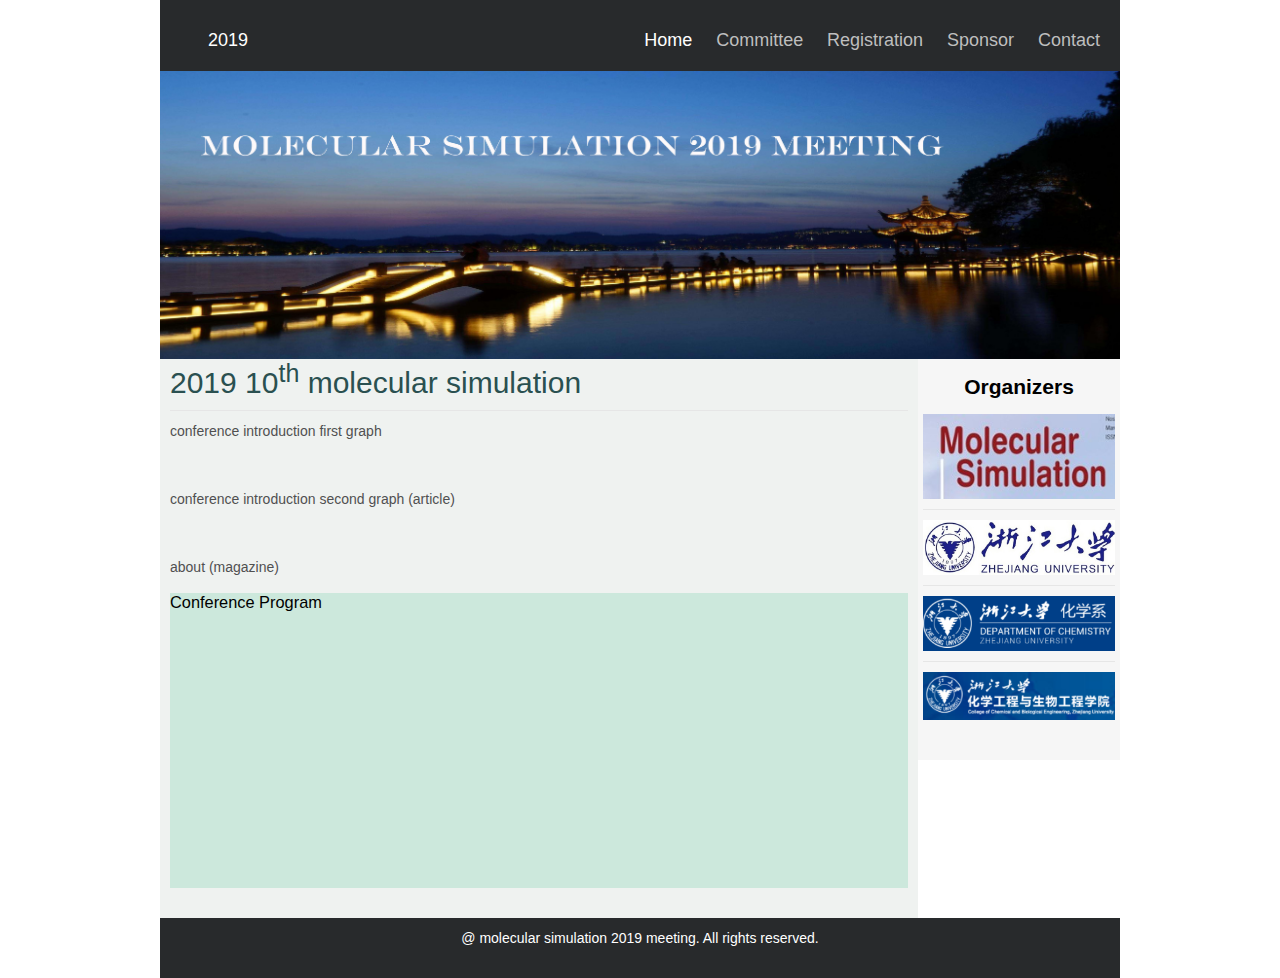
<file: index.html>
<!doctype html>
<html>
<head>
<meta charset="UTF-8">
<meta name="viewport" content="width=device-width, initial-scale=1">
<title>molecular simulation 2019</title>
<link href="BlogPostAssets/styles/blogPostStyle.css" rel="stylesheet" type="text/css">
<link rel="stylesheet" type="text/css" href="BlogPostAssets/layui/css/layui.css">
<script type="text/javascript" src="BlogPostAssets/layui/layui.js"></script>
<!--The following script tag downloads a font from the Adobe Edge Web Fonts server for use within the web page. We recommend that you do not modify it.-->
<link rel="shortcut icon" href="BlogPostAssets/images/xiaohui.jpg">
<link rel="bookmark" href="BlogPostAssets/images/xiaohui.jpg" type="image/x-icon">
</head>

<body>
<div>
<div id="mainwrapper">
  <header> 
    <!--**************************************************************************
    Header starts here. It contains Logo and 3 navigation links. 
    ****************************************************************************-->
    <div id="logo"><!-- <img src="logoImage.png" alt="sample logo"> --><!-- Company Logo text -->2019</div>
    <div id="main-nav">
      <ul>
        <li><a href="index.html" title="Home"><font color="white">Home</font></a></li>
        <!-- <li><a href="Calls.html" title="Calls">Calls</a></li>-->
        <li><a href="Committee.html" title="Committee">Committee</a></li>
        <li>
          <a href="Registrations.html" title="Registration">Registration</a>
          <ul class="vertical-menu">
              <li><a href="Registrations.html" title="Meeting_Registration">Meeting Registration</a></li>
              <li><a href="Transportation.html" title="Transportation">Transportation</a></li>
          </ul>
        </li>
        <li><a href="Sponsor.html" title="Sponsor">Sponsor</a></li>
        <li><a href="Contact.html" title="Contact">Contact</a></li>
      </ul>
    </div>
  </header>

  <div id="bannerImage"><img src="BlogPostAssets/images/main_p.png" alt=""/></div>

  <div id="content">
    <section id="mainContent"> 
      <!--************************************************************************
    主界面会议文字介绍
    ****************************************************************************-->
      <h1><!-- Blog title -->2019 10<sup>th</sup> molecular simulation</h1>
      <hr>
      <p>conference introduction first graph </p>
      <br>
      <br>
      <br>
      <p>conference introduction second graph (article) </p>
      <br>
      <br>
      <br>

      <p>about (magazine)</p>
      </br>
      <div id="footer">
        <!--**********************************************************************
          会议日程说明与表格
        **********************************************************************-->
      <h3>Conference Program</h3>
      <br>
      <br>
      <br>
      <br>
      <br>
      <br>
      <br>
      <br>
      <br>
      <br>
      <br>
      <br>
      <br>
      <br>
      <br>
      <br>
      <!--<p>For your convenience, the simple version of schedule given below and the detailed schedule will be available before May 1, 2019.</p>
      <p>
        <center>
          <font color="red"><strong>Date:</strong> August 2, 2019 (Friday) </font></br> 
          <strong>Location:</strong> St Antony's College, University of Oxford</br> 
          <strong>Time:</strong> 15:00 - 21:00 </br> <strong>Activities:</strong> Arrival and Registration
        </center>
      </p>
      <blockquote>
        <p>
          <strong>Note:</strong> </br> 
          (1) You can also register at any time before the conference; </br> 
          (2) Certificate of participation can be collected at the registration counter;
        <p>
      </blockquote>
      <p>
        <center>
          <font color="red"></strong>Date:</strong> August 3, 2019 (Saturday) </font></br>
          <strong>Location:</strong> St Antony's College, University of Oxford</br>
          <strong>Activities:</strong> 
            <table border="1">
            <tr>
              <th>Time</th>
              <th>Events</th>
            </tr>
            <tr>
              <td>09:00-09:20</td>
              <td>Opening Ceremony</td>
            </tr>
            <tr>
              <td>09:20-12:00</td>
              <td>Section A: Presentations on Economic Management</td>
            </tr>
            <tr>
              <td>12:00-14:00</td>
              <td>Lunch Break</td>
            </tr>
            <tr>
              <td>14:00-15:30</td>
              <td>Section B: Presentations on Green Development</td>
            </tr>
            <tr>
              <td>15:30-15:50</td>
              <td>Tea Break</td>
            </tr>
            <tr>
              <td>15:50-17:20</td>
              <td>Section C: Presentations on Sociology</td>
            </tr>
            <tr>
              <td>17:20-17:40</td>
              <td>Excellent Paper Awards Ceremony</td>
            <tr>
            </table>
        </center>
      </p>
      <blockquote>
        <p>
          <strong>Note:</strong> </br> 
          (1) Q&A will be held at the end of each seminar, and discussions are warmly welcomed; </br> 
          (2) Distinguished author will be invited to make oral presentation during the conference; </br>
          (3) Please note us in advance if you are a vegetarian or you have any special diets.
        <p>
      </blockquote>
    </div>-->
    </section>

    <section id="sidebar"> 
      <!--************************************************************************
    侧栏信息：包括编辑；秘书；时间；单位的图片
    ****************************************************************************-->
            <div class="layui-form">
                <div class="layui-form-item">
                <br>
                    <h2 align="center" style="font-weight:bold" >Organizers</h2>
                </div>
      </div>
        <div id="footerImage">
        <a href="https://www.tandfonline.com/toc/gmos20/current"><img border="0" src="BlogPostAssets/images/M_S.jpg" alt="molecular simulation"/></a>
        <hr>        
        <a href="http://www.zju.edu.cn/english/"><img border="0" src="BlogPostAssets/images/zju.jpg" alt="zju"/></a>
        <hr>
        <a href="http://www.chem.zju.edu.cn/english/"><img border="0" src="BlogPostAssets/images/zju_chem.PNG" alt="zju_chem"/></a>
        <hr>
        <a href="http://che.zju.edu.cn/en/"><img border="0" src="BlogPostAssets/images/zju_chem_eng.PNG" alt="zju_chem_eng"/></a>
        </div>
    </section>
  </div>
</div>
  <div id="footerbar"><!-- Small footerbar at the bottom -->
  	  <p>@ molecular simulation 2019 meeting. All rights reserved.
      <!--</br>Technical Support: <a href="https://www.sya.org.cn/" target="_blank">SYA Experience science and technology</a>&nbsp;<script data-cfasync="false" src="https://www.icemgd.org/cdn-cgi/scripts/5c5dd728/cloudflare-static/email-decode.min.js"></script><script src="https://s96.cnzz.com/z_stat.php?id=1275844288&web_id=1275844288" language="JavaScript"></script></p>-->
  </div>
</div>

<script>
  layui.use(['element','layer'], function(){
    var element = layui.element;
    $ = layui.jquery;
    layer = layui.layer;

    resetMenuHeight();
  });


</script>
</body>
</html>
</file>
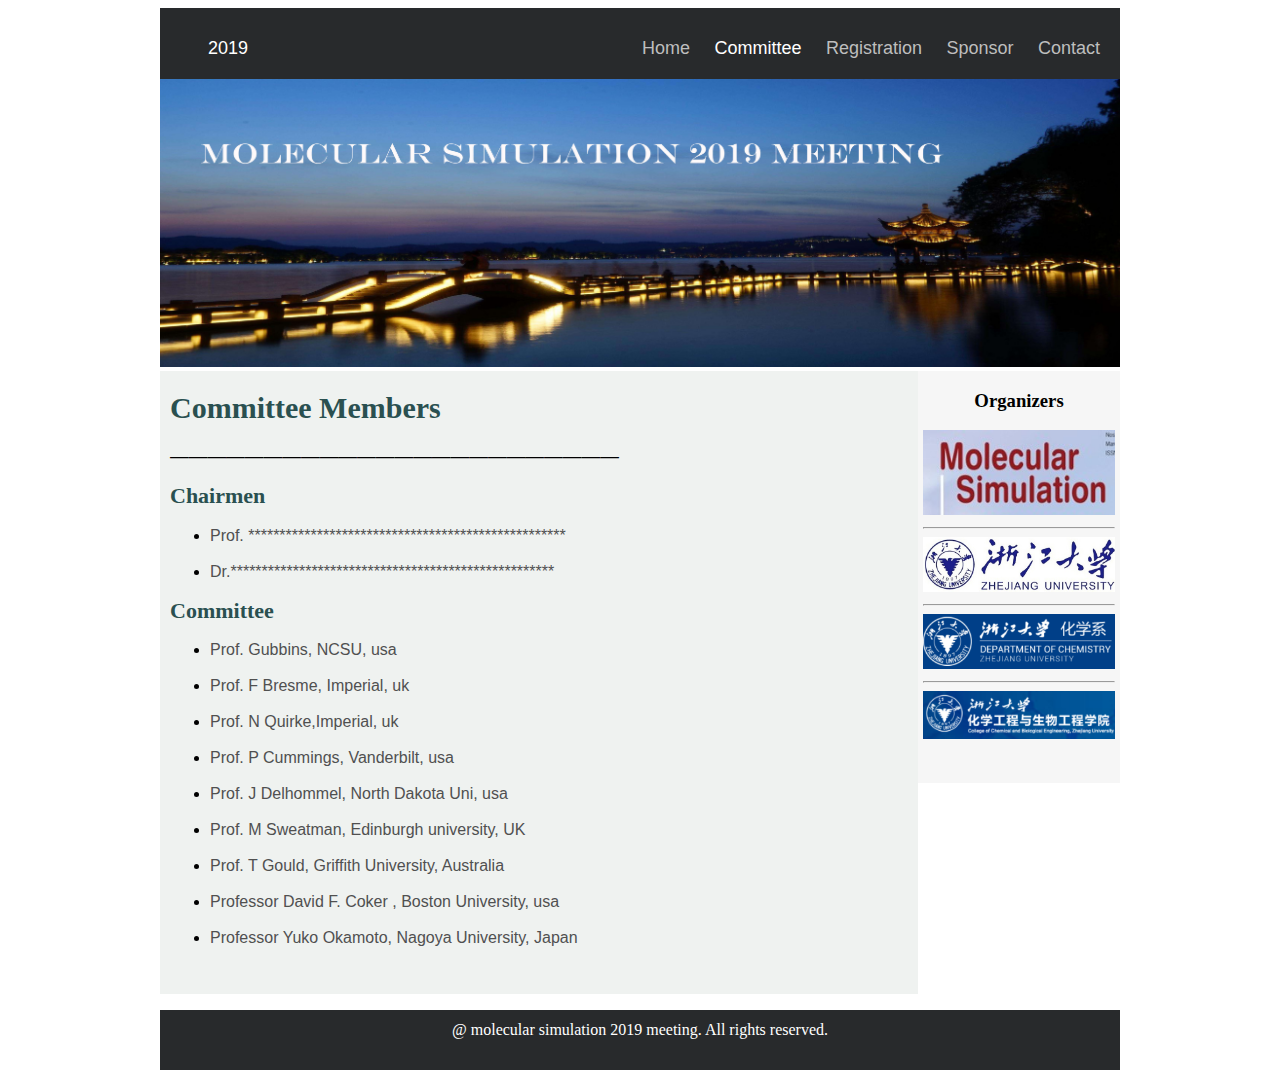
<file: Committee.html>
<!doctype html>
<html>
<head>
<meta charset="UTF-8">
<meta name="viewport" content="width=device-width, initial-scale=1">
<title>molecular simulation 2019</title>
<link href="BlogPostAssets/styles/blogPostStyle.css" rel="stylesheet" type="text/css">
<!--The following script tag downloads a font from the Adobe Edge Web Fonts server for use within the web page. We recommend that you do not modify it.-->
<link rel="shortcut icon" href="BlogPostAssets/images/xiaohui.jpg">
<link rel="bookmark" href="BlogPostAssets/images/xiaohui.jpg" type="image/x-icon">
</head>

<body>
<div>
<div id="mainwrapper">
  <header> 
    <!--**************************************************************************
    Header starts here. It contains Logo and 3 navigation links. 
    ****************************************************************************-->
    <div id="logo"><!-- <img src="logoImage.png" alt="sample logo"> --><!-- Company Logo text -->2019</div>
    <div id="main-nav">
      <ul>
        <li><a href="index.html" title="Home">Home</a></li>
        <!-- <li><a href="Calls.html" title="Calls">Calls</a></li>-->
        <li><a href="Committee.html" title="Committee"><font color="white">Committee</font></a></li>
        <li>
          <a href="Registrations.html" title="Registration">Registration</a>
          <ul class="vertical-menu">
              <li><a href="Registrations.html" title="Meeting_Registration">Meeting Registration</a></li>
              <li><a href="Transportation.html" title="Transportation">Transportation</a></li>
          </ul>
        </li>
        <li><a href="Sponsor.html" title="Sponsor">Sponsor</a></li>
        <li><a href="Contact.html" title="Contact">Contact</a></li>
      </ul>
    </div>
  </header>
  <div id="bannerImage"><img src="BlogPostAssets/images/main_p.png" alt=""/></div>
  <div id="content">
    <section id="mainContent"> 
      <!--************************************************************************
    Main Blog content starts here
    ****************************************************************************-->
      <h1><!-- Blog title -->Committee Members</h1>
      <h3><!-- Tagline -->————————————————————————</h3>
      <h4>Chairmen</h4>
      <ul>
      	<li><p>Prof. ***************************************************</p></li>
      	<li><p>Dr.****************************************************</p></li>
      </ul>
      <h4>Committee</h4>
      <ul>
        <li><p>Prof. Gubbins, NCSU, usa</p></li>
        <li><p>Prof. F Bresme, Imperial, uk</p></li>
        <li><p>Prof. N Quirke,Imperial, uk</p></li>
        <li><p>Prof. P Cummings, Vanderbilt, usa</p></li>
        <li><p>Prof. J Delhommel, North Dakota Uni, usa</p></li>
        <li><p>Prof. M Sweatman, Edinburgh university, UK</p></li>
        <li><p>Prof. T Gould, Griffith University, Australia</p></li>
        <li><p>Professor David F. Coker , Boston University, usa</p></li>
        <li><p>Professor Yuko Okamoto, Nagoya University, Japan</p></li>
        <!--<li><p>Dr. Y.F. Jin, Tsinghua University, China</p></li>
        <li><p>Dr. X.N. Zhang, Washington University in St. Louis, USA</p></li>
      	<li><p>Dr. B. Chong, Peking University, China</p></li>
      	<li><p>Dr. X. Ma, Peking University, China</p></li>
        <li><p>Dr. Y(Rainy). Peng,  University of Pennsylvania, USA</p></li>
      	<li><p>Dr. Z.X. Wang, Beijing Language and Culture University, China</p></li>
        <li><p>Dr. Q. Xu, Tongji University, China</p></li>
        <li><p>Dr. W.P. Liu,  University of Texas at Austin, USA</p></li>
      	<li><p>Dr. L. Ye, Tsinghua University, China </p></li>
      	<li><p>Dr. Y. Ren, Peking University, China</p></li>
        <li><p>Dr. X.X. Yu,  University of Texas at Austin, USA</p></li>
      	<li><p>Dr. X.Y. Cui, University of Chinese Academy of Sciences, China</p></li>
      	<li><p>Dr. Z.C. Hu, Peking University, China</p></li>
      	<li><p>Dr. D. Tong,  Tsinghua University, China</p></li>
        <li><p>Dr. Y.L. Li,  University of Texas at Austin, USA</p></li>
      	<li><p>Dr. S.J. Su, Tsinghua University, China</p></li>
      	<li><p>Dr. C.G. Zhou, Peking University, China</p></li>-->
      </ul>     
    </section>

    <section id="sidebar"> 
      <!--************************************************************************
    侧栏信息：包括编辑；秘书；时间；单位的图片
    ****************************************************************************-->
      <h3 align="center">Organizers</h3>
        <div id="footerImage">
        <a href="https://www.tandfonline.com/toc/gmos20/current"><img border="0" src="BlogPostAssets/images/M_S.jpg" alt="molecular simulation"/></a>
        <hr>        
        <a href="http://www.zju.edu.cn/english/"><img border="0" src="BlogPostAssets/images/zju.jpg" alt="zju"/></a>
        <hr>
        <a href="http://www.chem.zju.edu.cn/english/"><img border="0" src="BlogPostAssets/images/zju_chem.PNG" alt="zju_chem"/></a>
        <hr>
        <a href="http://che.zju.edu.cn/en/"><img border="0" src="BlogPostAssets/images/zju_chem_eng.PNG" alt="zju_chem_eng"/></a>
        </div>
    </section>
  </div>
</div>
  <div id="footerbar"><!-- Small footerbar at the bottom -->
  	  <p>@ molecular simulation 2019 meeting. All rights reserved.
      <!--</br>Technical Support: <a href="https://www.sya.org.cn/" target="_blank">SYA Experience science and technology</a>&nbsp;<script data-cfasync="false" src="https://www.icemgd.org/cdn-cgi/scripts/5c5dd728/cloudflare-static/email-decode.min.js"></script><script src="https://s96.cnzz.com/z_stat.php?id=1275844288&web_id=1275844288" language="JavaScript"></script></p>-->
  </div>
</div>

<script>
  layui.use(['element','layer'], function(){
    var element = layui.element;
    $ = layui.jquery;
    layer = layui.layer;

    resetMenuHeight();
  });


</script>
</body>
</html>
</file>
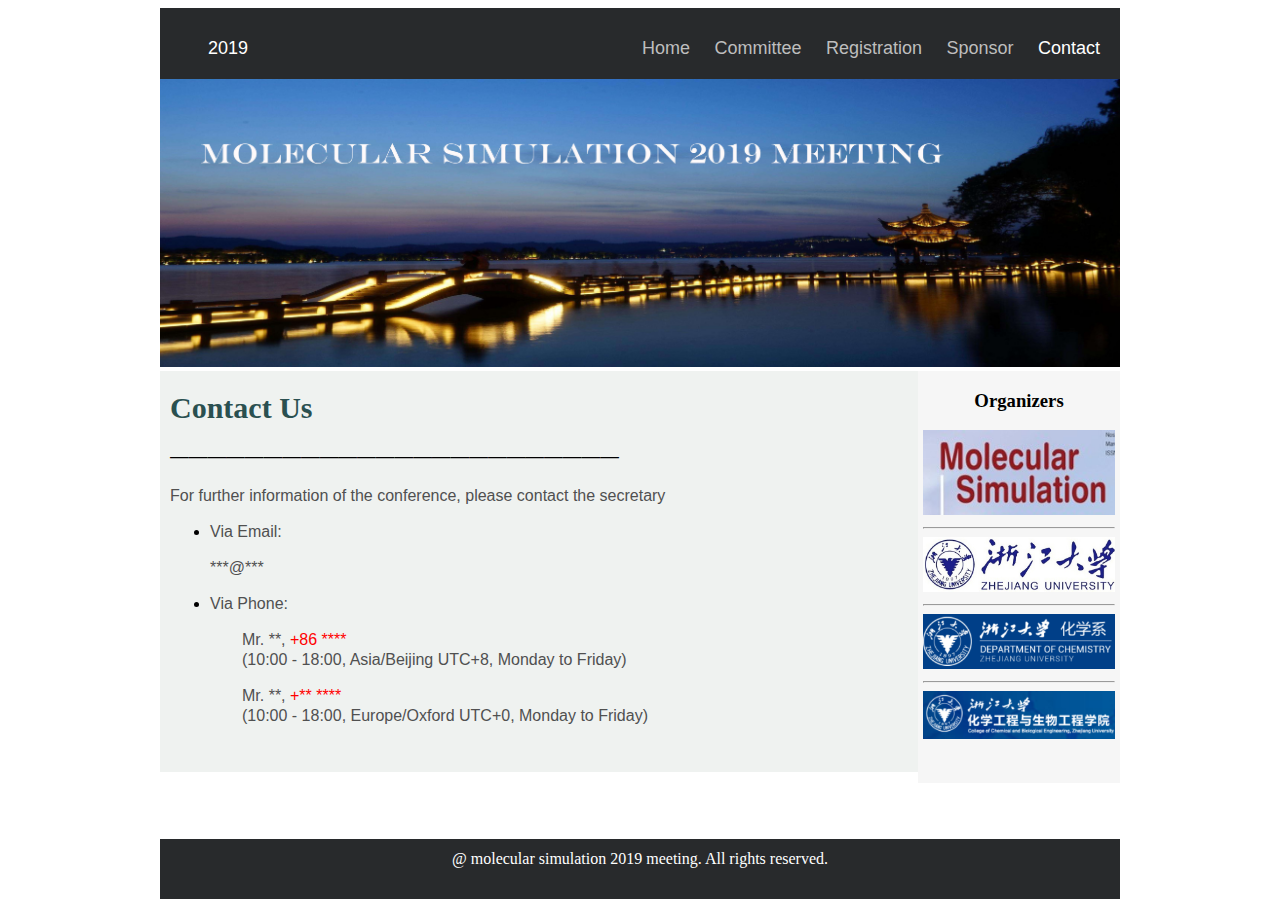
<file: Contact.html>
<!doctype html>
<html>
<head>
<meta charset="UTF-8">
<meta name="viewport" content="width=device-width, initial-scale=1">
<title>molecular simulation 2019</title>
<link href="BlogPostAssets/styles/blogPostStyle.css" rel="stylesheet" type="text/css">
<!--The following script tag downloads a font from the Adobe Edge Web Fonts server for use within the web page. We recommend that you do not modify it.-->
<link rel="shortcut icon" href="BlogPostAssets/images/xiaohui.jpg">
<link rel="bookmark" href="BlogPostAssets/images/xiaohui.jpg" type="image/x-icon">
</head>

<body>
<div>
<div id="mainwrapper">
  <header> 
    <!--**************************************************************************
    Header starts here. It contains Logo and 3 navigation links. 
    ****************************************************************************-->
    <div id="logo"><!-- <img src="logoImage.png" alt="sample logo"> --><!-- Company Logo text -->2019</div>
    <div id="main-nav">
      <ul>
        <li><a href="index.html" title="Home">Home</a></li>
        <!-- <li><a href="Calls.html" title="Calls">Calls</a></li>-->
        <li><a href="Committee.html" title="Committee">Committee</a></li>
        <li>
          <a href="Registrations.html" title="Registration">Registration</a>
          <ul class="vertical-menu">
              <li><a href="Registrations.html" title="Meeting_Registration">Meeting Registration</a></li>
              <li><a href="Transportation.html" title="Transportation">Transportation</a></li>
          </ul>
        </li>
        <li><a href="Sponsor.html" title="Sponsor">Sponsor</a></li>
        <li><a href="Contact.html" title="Contact"><font color="white">Contact</font></a></li>
      </ul>
    </div>
  </header>
  <div id="bannerImage"><img src="BlogPostAssets/images/main_p.png" alt=""/></div>
  <div id="content">
    <section id="mainContent"> 
      <!--************************************************************************
    Main Blog content starts here
    ****************************************************************************-->
      <h1><!-- Blog title -->Contact Us</h1>
      <h3><!-- Tagline -->————————————————————————</h3>
      <p>For further information of the conference, please contact the secretary </p>
      <ul>
      	<li><p>Via Email: 
          <p> ***@***</p>
        </p></li>
      	<li>
          <p>Via Phone: 
            <p style="padding-left:2em">Mr. **,&nbsp;<font color="red">+86 ****</font></br> (10:00 - 18:00, Asia/Beijing UTC+8, Monday to Friday) </br></p>
            <p style="padding-left:2em">Mr. **,&nbsp;<font color="red">+** ****</font></br> (10:00 - 18:00, Europe/Oxford UTC+0, Monday to Friday)</p>
          </p>
      	</li>
      </ul>
    </section>

    <section id="sidebar"> 
      <!--************************************************************************
    侧栏信息：包括编辑；秘书；时间；单位的图片
    ****************************************************************************-->
      <h3 align="center">Organizers</h3>
        <div id="footerImage">
        <a href="https://www.tandfonline.com/toc/gmos20/current"><img border="0" src="BlogPostAssets/images/M_S.jpg" alt="molecular simulation"/></a>
        <hr>        
        <a href="http://www.zju.edu.cn/english/"><img border="0" src="BlogPostAssets/images/zju.jpg" alt="zju"/></a>
        <hr>
        <a href="http://www.chem.zju.edu.cn/english/"><img border="0" src="BlogPostAssets/images/zju_chem.PNG" alt="zju_chem"/></a>
        <hr>
        <a href="http://che.zju.edu.cn/en/"><img border="0" src="BlogPostAssets/images/zju_chem_eng.PNG" alt="zju_chem_eng"/></a>
        </div>
    </section>
  </div>
</div>
  <div id="footerbar"><!-- Small footerbar at the bottom -->
  	  <p>@ molecular simulation 2019 meeting. All rights reserved.
      <!--</br>Technical Support: <a href="https://www.sya.org.cn/" target="_blank">SYA Experience science and technology</a>&nbsp;<script data-cfasync="false" src="https://www.icemgd.org/cdn-cgi/scripts/5c5dd728/cloudflare-static/email-decode.min.js"></script><script src="https://s96.cnzz.com/z_stat.php?id=1275844288&web_id=1275844288" language="JavaScript"></script></p>-->
  </div>
</div>

<script>
  layui.use(['element','layer'], function(){
    var element = layui.element;
    $ = layui.jquery;
    layer = layui.layer;

    resetMenuHeight();
  });


</script>
</body>
</html>
</file>
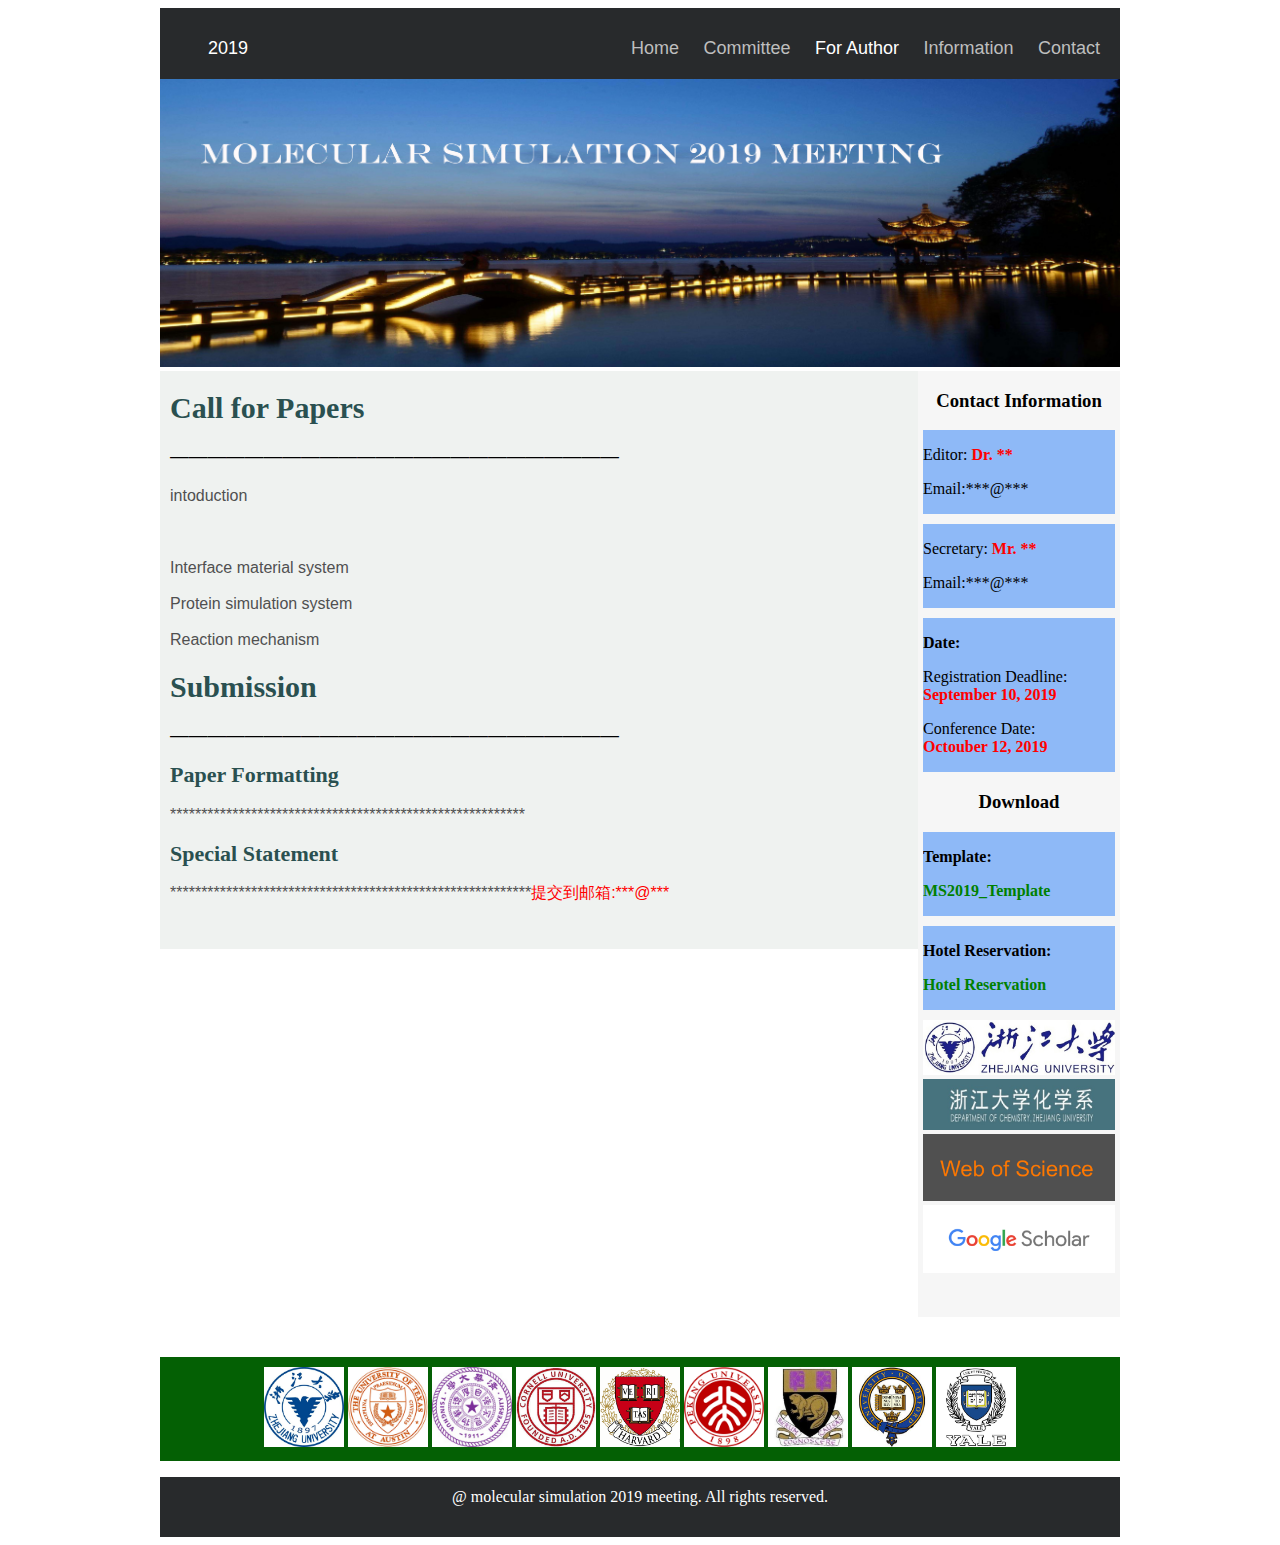
<file: forauthor.html>
<!doctype html>
<html>
<head>
<meta charset="UTF-8">
<meta name="viewport" content="width=device-width, initial-scale=1">
<title>molecular simulation 2019</title>
<link href="BlogPostAssets/styles/blogPostStyle.css" rel="stylesheet" type="text/css">
<!--The following script tag downloads a font from the Adobe Edge Web Fonts server for use within the web page. We recommend that you do not modify it.-->
<link rel="shortcut icon" href="BlogPostAssets/images/xiaohui.jpg">
<link rel="bookmark" href="BlogPostAssets/images/xiaohui.jpg" type="image/x-icon">
</head>

<body>
<div>
<div id="mainwrapper">
  <header> 
    <!--**************************************************************************
    Header starts here. It contains Logo and 3 navigation links. 
    ****************************************************************************-->
    <div id="logo"><!-- <img src="logoImage.png" alt="sample logo"> --><!-- Company Logo text -->2019</div>
    <div id="main-nav">
      <ul>
        <li><a href="index-c.html" title="Home">Home</a></li>
        <!-- <li><a href="Calls.html" title="Calls">Calls</a></li>-->
        <li><a href="Committee.html" title="Committee">Committee</a></li>
        <li><a href="forauthor.html" title="For Author"><font color="white">For Author</font></a></li>
        <li>
          <a href="index-c.html#" title="Information">Information</a>
          <ul class="vertical-menu">
              <li><a href="Venue.html" title="Venue">Venue</a></li>
              <li><a href="Sponsor.html" title="Sponsor">Sponsor</a></li>
              <li><a href="2016.html" title="About 2016">About 2016</a></li>
          </ul>
        </li>
        <li><a href="Contact.html" title="Contact">Contact</a></li>
      </ul>
    </div>
  </header>
  <div id="bannerImage"><img src="BlogPostAssets/images/main_p.png" alt=""/></div>
  <div id="content">
    <section id="mainContent"> 
      <!--************************************************************************
    Main Blog content starts here
    ****************************************************************************-->
      <h1><!-- Blog title -->Call for Papers</h1>
      <h3><!-- Tagline -->————————————————————————</h3>
      <p>intoduction</p>
      <p>&nbsp;</p>
      <p>Interface material system</p>
      <p>Protein simulation system</p>
      <p>Reaction mechanism</p>

    <h1><!-- Blog title -->Submission</h1>
    <h3><!-- Tagline -->————————————————————————</h3>
    <h4>Paper Formatting</h4>
    <p>*********************************************************</p>
    <h4>Special Statement</h4>
    <p>**********************************************************<font color=red>提交到邮箱:***@***</font></p>
    </section>

    <section id="sidebar"> 
        <!--************************************************************************
      侧栏信息：包括编辑；秘书；时间；单位的图片
      ****************************************************************************-->
      <h3 align="center">Contact Information</h3>
      <div class="information">
      	<p>Editor:<font color="red"><strong> Dr. **</strong></font></p>
    	  <p>Email:***@***</p>    
      </div>
      <div class="information">
      	<p>Secretary: <font color="red"><strong> Mr. **</strong></font></p>
    	  <p>Email:***@***</p>    
      </div>
      <div class="information">
        <p><strong>Date:</strong></p>
          <p>Registration Deadline:</br>
          <font color="red"><strong> September 10, 2019</strong></font></p>
          <p>Conference Date:</br>
          <font color="red"><strong> Octouber 12, 2019</strong></font></p> 
      </div>
      <h3 align="center">Download</h3>
      <div class="information">
      	<p><strong>Template:</strong></p>
		    <p><a href="BlogPostAssets/MS2019_Template.pdf" title="Template_Download"><font color="green"><strong>MS2019_Template</strong> </font></a></p>
      </div>
      <div class="information">
      	<p><strong>Hotel Reservation:</strong></p>
		    <p><a href="BlogPostAssets/Hotel_Reservation.doc" title="Template_Download"><font color="green"><strong>Hotel Reservation</strong> </font></a></p>
      </div>
        <div id="footerImage">
          <img src="BlogPostAssets/images/zju.jpg" alt="zju"/>
          <img src="BlogPostAssets/images/zju_chem.jpg" alt="zju_chem"/>
          <img src="BlogPostAssets/images/web&#32;of&#32;science.png" alt="Web of Science"/>
          <img src="BlogPostAssets/images/google&#32;scholar.png" alt="Google Scholar"/>
        </div>
    </section>
  </div>
</div>
    <div id="universityImage">
      <!--****************************************************************************************************************
      尾部大学图片；最后底栏
    ***********************************************************************************************************************-->
      <img src="BlogPostAssets/images/xiaohui.jpg" alt=""/>
      <img src="BlogPostAssets/images/ut.png" alt=""/>
      <img src="BlogPostAssets/images/tsu.png" alt=""/>
      <img src="BlogPostAssets/images/cornell.png" alt=""/>
      <img src="BlogPostAssets/images/hu.png" alt=""/>
      <img src="BlogPostAssets/images/pku.png" alt=""/>
      <img src="BlogPostAssets/images/lse.png" alt=""/>
      <img src="BlogPostAssets/images/ou.png" alt=""/>
      <img src="BlogPostAssets/images/yu.png" alt=""/>
    </div>
    <div id="footerbar"><!-- Small footerbar at the bottom -->
        <p>@ molecular simulation 2019 meeting. All rights reserved.
        <!--</br>Technical Support: <a href="https://www.sya.org.cn/" target="_blank">SYA Experience science and technology</a>&nbsp;<script data-cfasync="false" src="https://www.icemgd.org/cdn-cgi/scripts/5c5dd728/cloudflare-static/email-decode.min.js"></script><script src="https://s96.cnzz.com/z_stat.php?id=1275844288&web_id=1275844288" language="JavaScript"></script></p>-->
    </div>
  </div>
  </body>
  </html>
</file>
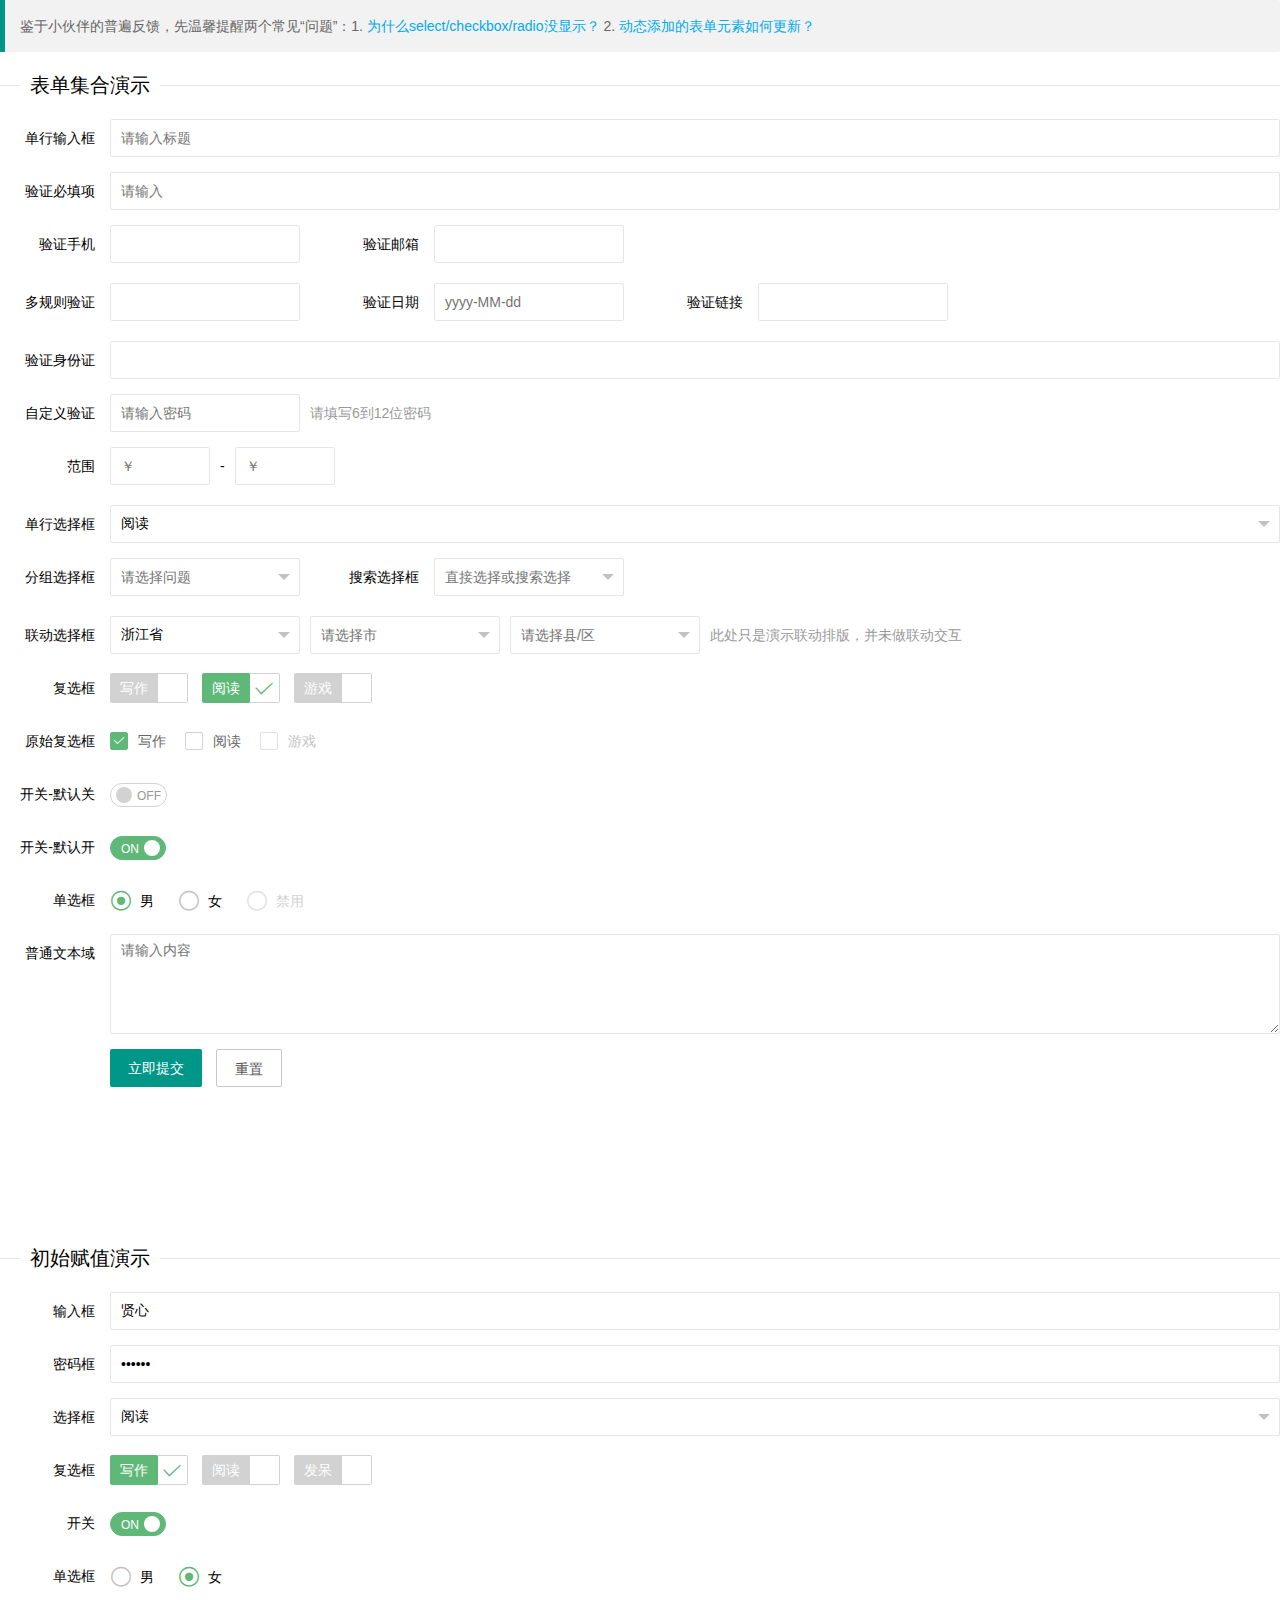
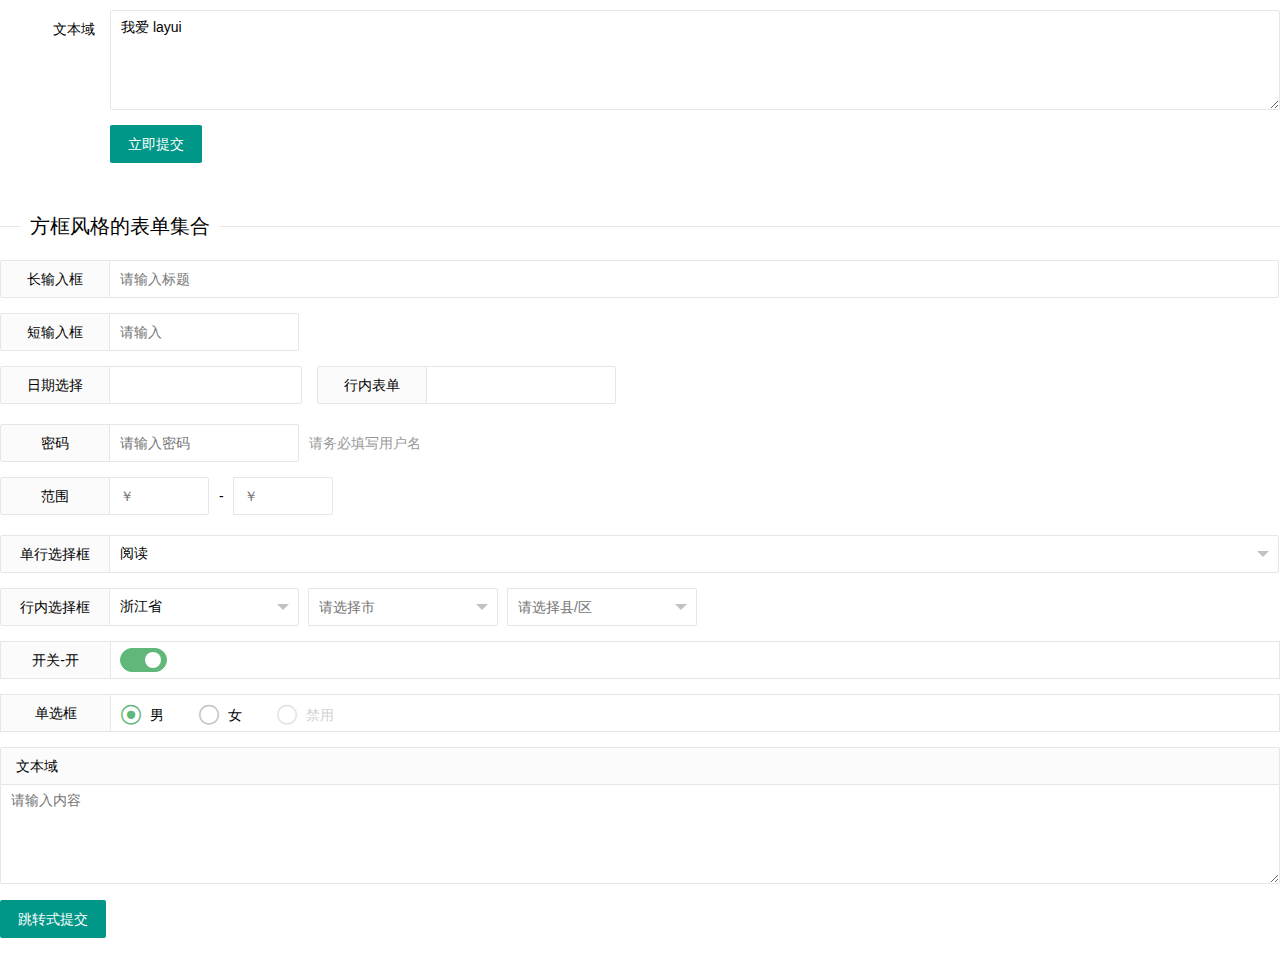
<file: fun.html>
<!DOCTYPE html>
<html>
<head>
  <meta charset="utf-8">
  <title>layui</title>
  <meta name="renderer" content="webkit">
  <meta http-equiv="X-UA-Compatible" content="IE=edge,chrome=1">
  <meta name="viewport" content="width=device-width, initial-scale=1, maximum-scale=1">
  <link rel="stylesheet" href="BlogPostAssets/layui/css/layui.css"  media="all">
  <!-- 注意：如果你直接复制所有代码到本地，上述css路径需要改成你本地的 -->
</head>
<body>
          
<blockquote class="layui-elem-quote layui-text">
  鉴于小伙伴的普遍反馈，先温馨提醒两个常见“问题”：1. <a href="/doc/base/faq.html#form" target="_blank">为什么select/checkbox/radio没显示？</a> 2. <a href="/doc/modules/form.html#render" target="_blank">动态添加的表单元素如何更新？</a>
</blockquote>
              
<fieldset class="layui-elem-field layui-field-title" style="margin-top: 20px;">
  <legend>表单集合演示</legend>
</fieldset>
 
<form class="layui-form" action="">
  <div class="layui-form-item">
    <label class="layui-form-label">单行输入框</label>
    <div class="layui-input-block">
      <input type="text" name="title" lay-verify="title" autocomplete="off" placeholder="请输入标题" class="layui-input">
    </div>
  </div>
  <div class="layui-form-item">
    <label class="layui-form-label">验证必填项</label>
    <div class="layui-input-block">
      <input type="text" name="username" lay-verify="required" placeholder="请输入" autocomplete="off" class="layui-input">
    </div>
  </div>
  
  <div class="layui-form-item">
    <div class="layui-inline">
      <label class="layui-form-label">验证手机</label>
      <div class="layui-input-inline">
        <input type="tel" name="phone" lay-verify="required|phone" autocomplete="off" class="layui-input">
      </div>
    </div>
    <div class="layui-inline">
      <label class="layui-form-label">验证邮箱</label>
      <div class="layui-input-inline">
        <input type="text" name="email" lay-verify="email" autocomplete="off" class="layui-input">
      </div>
    </div>
  </div>
  
  <div class="layui-form-item">
    <div class="layui-inline">
      <label class="layui-form-label">多规则验证</label>
      <div class="layui-input-inline">
        <input type="text" name="number" lay-verify="required|number" autocomplete="off" class="layui-input">
      </div>
    </div>
    <div class="layui-inline">
      <label class="layui-form-label">验证日期</label>
      <div class="layui-input-inline">
        <input type="text" name="date" id="date" lay-verify="date" placeholder="yyyy-MM-dd" autocomplete="off" class="layui-input">
      </div>
    </div>
    <div class="layui-inline">
      <label class="layui-form-label">验证链接</label>
      <div class="layui-input-inline">
        <input type="tel" name="url" lay-verify="url" autocomplete="off" class="layui-input">
      </div>
    </div>
  </div>
  
  <div class="layui-form-item">
    <label class="layui-form-label">验证身份证</label>
    <div class="layui-input-block">
      <input type="text" name="identity" lay-verify="identity" placeholder="" autocomplete="off" class="layui-input">
    </div>
  </div>
  <div class="layui-form-item">
    <label class="layui-form-label">自定义验证</label>
    <div class="layui-input-inline">
      <input type="password" name="password" lay-verify="pass" placeholder="请输入密码" autocomplete="off" class="layui-input">
    </div>
    <div class="layui-form-mid layui-word-aux">请填写6到12位密码</div>
  </div>
  
  <div class="layui-form-item">
    <div class="layui-inline">
      <label class="layui-form-label">范围</label>
      <div class="layui-input-inline" style="width: 100px;">
        <input type="text" name="price_min" placeholder="￥" autocomplete="off" class="layui-input">
      </div>
      <div class="layui-form-mid">-</div>
      <div class="layui-input-inline" style="width: 100px;">
        <input type="text" name="price_max" placeholder="￥" autocomplete="off" class="layui-input">
      </div>
    </div>
  </div>
  
  <div class="layui-form-item">
    <label class="layui-form-label">单行选择框</label>
    <div class="layui-input-block">
      <select name="interest" lay-filter="aihao">
        <option value=""></option>
        <option value="0">写作</option>
        <option value="1" selected="">阅读</option>
        <option value="2">游戏</option>
        <option value="3">音乐</option>
        <option value="4">旅行</option>
      </select>
    </div>
  </div>
  
  
  <div class="layui-form-item">
    <div class="layui-inline">
      <label class="layui-form-label">分组选择框</label>
      <div class="layui-input-inline">
        <select name="quiz">
          <option value="">请选择问题</option>
          <optgroup label="城市记忆">
            <option value="你工作的第一个城市">你工作的第一个城市</option>
          </optgroup>
          <optgroup label="学生时代">
            <option value="你的工号">你的工号</option>
            <option value="你最喜欢的老师">你最喜欢的老师</option>
          </optgroup>
        </select>
      </div>
    </div>
    <div class="layui-inline">
      <label class="layui-form-label">搜索选择框</label>
      <div class="layui-input-inline">
        <select name="modules" lay-verify="required" lay-search="">
          <option value="">直接选择或搜索选择</option>
          <option value="1">layer</option>
          <option value="2">form</option>
          <option value="3">layim</option>
          <option value="4">element</option>
          <option value="5">laytpl</option>
          <option value="6">upload</option>
          <option value="7">laydate</option>
          <option value="8">laypage</option>
          <option value="9">flow</option>
          <option value="10">util</option>
          <option value="11">code</option>
          <option value="12">tree</option>
          <option value="13">layedit</option>
          <option value="14">nav</option>
          <option value="15">tab</option>
          <option value="16">table</option>
          <option value="17">select</option>
          <option value="18">checkbox</option>
          <option value="19">switch</option>
          <option value="20">radio</option>
        </select>
      </div>
    </div>
  </div>
  
  <div class="layui-form-item">
    <label class="layui-form-label">联动选择框</label>
    <div class="layui-input-inline">
      <select name="quiz1">
        <option value="">请选择省</option>
        <option value="浙江" selected="">浙江省</option>
        <option value="你的工号">江西省</option>
        <option value="你最喜欢的老师">福建省</option>
      </select>
    </div>
    <div class="layui-input-inline">
      <select name="quiz2">
        <option value="">请选择市</option>
        <option value="杭州">杭州</option>
        <option value="宁波" disabled="">宁波</option>
        <option value="温州">温州</option>
        <option value="温州">台州</option>
        <option value="温州">绍兴</option>
      </select>
    </div>
    <div class="layui-input-inline">
      <select name="quiz3">
        <option value="">请选择县/区</option>
        <option value="西湖区">西湖区</option>
        <option value="余杭区">余杭区</option>
        <option value="拱墅区">临安市</option>
      </select>
    </div>
    <div class="layui-form-mid layui-word-aux">此处只是演示联动排版，并未做联动交互</div>
  </div>
  
  <div class="layui-form-item">
    <label class="layui-form-label">复选框</label>
    <div class="layui-input-block">
      <input type="checkbox" name="like[write]" title="写作">
      <input type="checkbox" name="like[read]" title="阅读" checked="">
      <input type="checkbox" name="like[game]" title="游戏">
    </div>
  </div>
  
  <div class="layui-form-item" pane="">
    <label class="layui-form-label">原始复选框</label>
    <div class="layui-input-block">
      <input type="checkbox" name="like1[write]" lay-skin="primary" title="写作" checked="">
      <input type="checkbox" name="like1[read]" lay-skin="primary" title="阅读">
      <input type="checkbox" name="like1[game]" lay-skin="primary" title="游戏" disabled="">
    </div>
  </div>
  
  <div class="layui-form-item">
    <label class="layui-form-label">开关-默认关</label>
    <div class="layui-input-block">
      <input type="checkbox" name="close" lay-skin="switch" lay-text="ON|OFF">
    </div>
  </div>
  <div class="layui-form-item">
    <label class="layui-form-label">开关-默认开</label>
    <div class="layui-input-block">
      <input type="checkbox" checked="" name="open" lay-skin="switch" lay-filter="switchTest" lay-text="ON|OFF">
    </div>
  </div>
  <div class="layui-form-item">
    <label class="layui-form-label">单选框</label>
    <div class="layui-input-block">
      <input type="radio" name="sex" value="男" title="男" checked="">
      <input type="radio" name="sex" value="女" title="女">
      <input type="radio" name="sex" value="禁" title="禁用" disabled="">
    </div>
  </div>
  <div class="layui-form-item layui-form-text">
    <label class="layui-form-label">普通文本域</label>
    <div class="layui-input-block">
      <textarea placeholder="请输入内容" class="layui-textarea"></textarea>
    </div>
  </div>
  <!--<div class="layui-form-item layui-form-text">
    <label class="layui-form-label">编辑器</label>
    <div class="layui-input-block">
      <textarea class="layui-textarea layui-hide" name="content" lay-verify="content" id="LAY_demo_editor"></textarea>
    </div>
  </div>-->
  <div class="layui-form-item">
    <div class="layui-input-block">
      <button class="layui-btn" lay-submit="" lay-filter="demo1">立即提交</button>
      <button type="reset" class="layui-btn layui-btn-primary">重置</button>
    </div>
  </div>
</form>
 
<!-- 示例-970 -->
<ins class="adsbygoogle" style="display:inline-block;width:970px;height:90px" data-ad-client="ca-pub-6111334333458862" data-ad-slot="3820120620"></ins>
  
<fieldset class="layui-elem-field layui-field-title" style="margin-top: 50px;">
  <legend>初始赋值演示</legend>
</fieldset>
 
<form class="layui-form" action="" lay-filter="example">
  <div class="layui-form-item">
    <label class="layui-form-label">输入框</label>
    <div class="layui-input-block">
      <input type="text" name="username" lay-verify="title" autocomplete="off" placeholder="请输入标题" class="layui-input">
    </div>
  </div>
  <div class="layui-form-item">
    <label class="layui-form-label">密码框</label>
    <div class="layui-input-block">
      <input type="password" name="password" placeholder="请输入密码" autocomplete="off" class="layui-input">
    </div>
  </div>
  
  <div class="layui-form-item">
    <label class="layui-form-label">选择框</label>
    <div class="layui-input-block">
      <select name="interest" lay-filter="aihao">
        <option value=""></option>
        <option value="0">写作</option>
        <option value="1">阅读</option>
        <option value="2">游戏</option>
        <option value="3">音乐</option>
        <option value="4">旅行</option>
      </select>
    </div>
  </div>
  
  <div class="layui-form-item">
    <label class="layui-form-label">复选框</label>
    <div class="layui-input-block">
      <input type="checkbox" name="like[write]" title="写作">
      <input type="checkbox" name="like[read]" title="阅读">
      <input type="checkbox" name="like[daze]" title="发呆">
    </div>
  </div>
  
  <div class="layui-form-item">
    <label class="layui-form-label">开关</label>
    <div class="layui-input-block">
      <input type="checkbox" name="close" lay-skin="switch" lay-text="ON|OFF">
    </div>
  </div>
  
  <div class="layui-form-item">
    <label class="layui-form-label">单选框</label>
    <div class="layui-input-block">
      <input type="radio" name="sex" value="男" title="男" checked="">
      <input type="radio" name="sex" value="女" title="女">
    </div>
  </div>
  <div class="layui-form-item layui-form-text">
    <label class="layui-form-label">文本域</label>
    <div class="layui-input-block">
      <textarea placeholder="请输入内容" class="layui-textarea" name="desc"></textarea>
    </div>
  </div>
 
  <div class="layui-form-item">
    <div class="layui-input-block">
      <button class="layui-btn" lay-submit="" lay-filter="demo1">立即提交</button>
    </div>
  </div>
</form>
<fieldset class="layui-elem-field layui-field-title" style="margin-top: 50px;">
  <legend>方框风格的表单集合</legend>
</fieldset>
<form class="layui-form layui-form-pane" action="">
  <div class="layui-form-item">
    <label class="layui-form-label">长输入框</label>
    <div class="layui-input-block">
      <input type="text" name="title" autocomplete="off" placeholder="请输入标题" class="layui-input">
    </div>
  </div>
  <div class="layui-form-item">
    <label class="layui-form-label">短输入框</label>
    <div class="layui-input-inline">
      <input type="text" name="username" lay-verify="required" placeholder="请输入" autocomplete="off" class="layui-input">
    </div>
  </div>
  
  <div class="layui-form-item">
    <div class="layui-inline">
      <label class="layui-form-label">日期选择</label>
      <div class="layui-input-block">
        <input type="text" name="date" id="date1" autocomplete="off" class="layui-input">
      </div>
    </div>
    <div class="layui-inline">
      <label class="layui-form-label">行内表单</label>
      <div class="layui-input-inline">
        <input type="text" name="number" autocomplete="off" class="layui-input">
      </div>
    </div>
  </div>
  <div class="layui-form-item">
    <label class="layui-form-label">密码</label>
    <div class="layui-input-inline">
      <input type="password" name="password" placeholder="请输入密码" autocomplete="off" class="layui-input">
    </div>
    <div class="layui-form-mid layui-word-aux">请务必填写用户名</div>
  </div>
  
  <div class="layui-form-item">
    <div class="layui-inline">
      <label class="layui-form-label">范围</label>
      <div class="layui-input-inline" style="width: 100px;">
        <input type="text" name="price_min" placeholder="￥" autocomplete="off" class="layui-input">
      </div>
      <div class="layui-form-mid">-</div>
      <div class="layui-input-inline" style="width: 100px;">
        <input type="text" name="price_max" placeholder="￥" autocomplete="off" class="layui-input">
      </div>
    </div>
  </div>
  
  <div class="layui-form-item">
    <label class="layui-form-label">单行选择框</label>
    <div class="layui-input-block">
      <select name="interest" lay-filter="aihao">
        <option value=""></option>
        <option value="0">写作</option>
        <option value="1" selected="">阅读</option>
        <option value="2">游戏</option>
        <option value="3">音乐</option>
        <option value="4">旅行</option>
      </select>
    </div>
  </div>
  
  <div class="layui-form-item">
    <label class="layui-form-label">行内选择框</label>
    <div class="layui-input-inline">
      <select name="quiz1">
        <option value="">请选择省</option>
        <option value="浙江" selected="">浙江省</option>
        <option value="你的工号">江西省</option>
        <option value="你最喜欢的老师">福建省</option>
      </select>
    </div>
    <div class="layui-input-inline">
      <select name="quiz2">
        <option value="">请选择市</option>
        <option value="杭州">杭州</option>
        <option value="宁波" disabled="">宁波</option>
        <option value="温州">温州</option>
        <option value="温州">台州</option>
        <option value="温州">绍兴</option>
      </select>
    </div>
    <div class="layui-input-inline">
      <select name="quiz3">
        <option value="">请选择县/区</option>
        <option value="西湖区">西湖区</option>
        <option value="余杭区">余杭区</option>
        <option value="拱墅区">临安市</option>
      </select>
    </div>
  </div>
  <div class="layui-form-item" pane="">
    <label class="layui-form-label">开关-开</label>
    <div class="layui-input-block">
      <input type="checkbox" checked="" name="open" lay-skin="switch" lay-filter="switchTest" title="开关">
    </div>
  </div>
  <div class="layui-form-item" pane="">
    <label class="layui-form-label">单选框</label>
    <div class="layui-input-block">
      <input type="radio" name="sex" value="男" title="男" checked="">
      <input type="radio" name="sex" value="女" title="女">
      <input type="radio" name="sex" value="禁" title="禁用" disabled="">
    </div>
  </div>
  <div class="layui-form-item layui-form-text">
    <label class="layui-form-label">文本域</label>
    <div class="layui-input-block">
      <textarea placeholder="请输入内容" class="layui-textarea"></textarea>
    </div>
  </div>
  <div class="layui-form-item">
    <button class="layui-btn" lay-submit="" lay-filter="demo2">跳转式提交</button>
  </div>
</form>
          
<script src="BlogPostAssets/layui/layui.js" charset="utf-8"></script>
<!-- 注意：如果你直接复制所有代码到本地，上述js路径需要改成你本地的 -->
<script>
layui.use(['form', 'layedit', 'laydate'], function(){
  var form = layui.form
  ,layer = layui.layer
  ,layedit = layui.layedit
  ,laydate = layui.laydate;
  
  //日期
  laydate.render({
    elem: '#date'
  });
  laydate.render({
    elem: '#date1'
  });
  
  //创建一个编辑器
  var editIndex = layedit.build('LAY_demo_editor');
 
  //自定义验证规则
  form.verify({
    title: function(value){
      if(value.length < 5){
        return '标题至少得5个字符啊';
      }
    }
    ,pass: [
      /^[\S]{6,12}$/
      ,'密码必须6到12位，且不能出现空格'
    ]
    ,content: function(value){
      layedit.sync(editIndex);
    }
  });
  
  //监听指定开关
  form.on('switch(switchTest)', function(data){
    layer.msg('开关checked：'+ (this.checked ? 'true' : 'false'), {
      offset: '6px'
    });
    layer.tips('温馨提示：请注意开关状态的文字可以随意定义，而不仅仅是ON|OFF', data.othis)
  });
  
  //监听提交
  form.on('submit(demo1)', function(data){
    layer.alert(JSON.stringify(data.field), {
      title: '最终的提交信息'
    })
    return false;
  });
 
  //表单初始赋值
  form.val('example', {
    "username": "贤心" // "name": "value"
    ,"password": "123456"
    ,"interest": 1
    ,"like[write]": true //复选框选中状态
    ,"close": true //开关状态
    ,"sex": "女"
    ,"desc": "我爱 layui"
  })
  
  
});
</script>

</body>
</html>
</file>
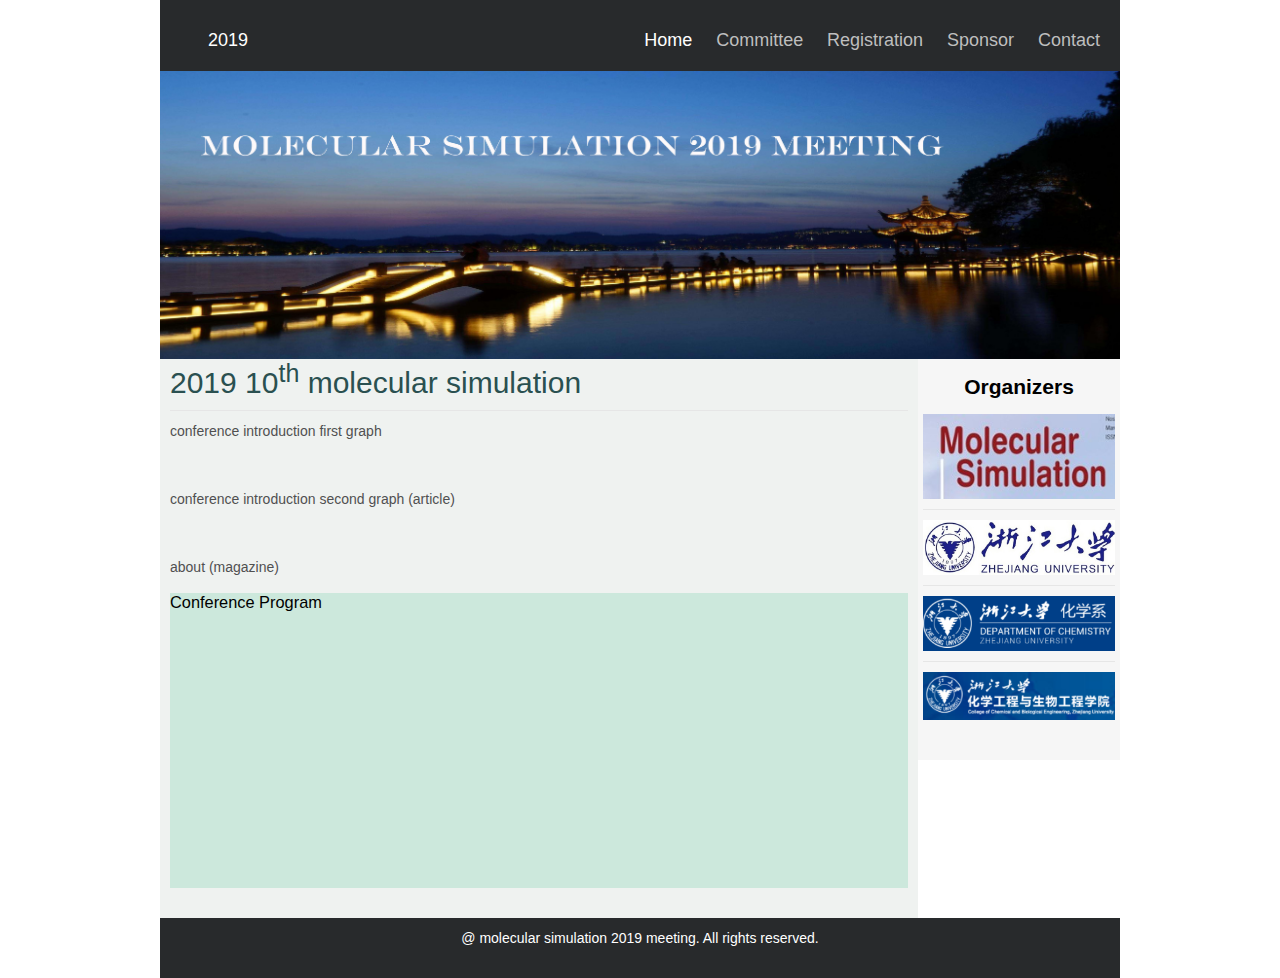
<file: index-c.html>
<!doctype html>
<html>
<head>
<meta charset="UTF-8">
<meta name="viewport" content="width=device-width, initial-scale=1">
<title>molecular simulation 2019</title>
<link href="BlogPostAssets/styles/blogPostStyle.css" rel="stylesheet" type="text/css">
<link rel="stylesheet" type="text/css" href="BlogPostAssets/layui/css/layui.css">
<script type="text/javascript" src="BlogPostAssets/layui/layui.js"></script>
<!--The following script tag downloads a font from the Adobe Edge Web Fonts server for use within the web page. We recommend that you do not modify it.-->
<link rel="shortcut icon" href="BlogPostAssets/images/xiaohui.jpg">
<link rel="bookmark" href="BlogPostAssets/images/xiaohui.jpg" type="image/x-icon">
</head>

<body>
<div>
<div id="mainwrapper">
  <header> 
    <!--**************************************************************************
    Header starts here. It contains Logo and 3 navigation links. 
    ****************************************************************************-->
    <div id="logo"><!-- <img src="logoImage.png" alt="sample logo"> --><!-- Company Logo text -->2019</div>
    <div id="main-nav">
      <ul>
        <li><a href="index-c.html" title="Home"><font color="white">Home</font></a></li>
        <!-- <li><a href="Calls.html" title="Calls">Calls</a></li>-->
        <li><a href="Committee.html" title="Committee">Committee</a></li>
        <li>
          <a href="Registrations.html" title="Registration">Registration</a>
          <ul class="vertical-menu">
              <li><a href="Registrations.html" title="Meeting_Registration">Meeting Registration</a></li>
              <li><a href="Transportation.html" title="Transportation">Transportation</a></li>
          </ul>
        </li>
        <li><a href="Sponsor.html" title="Sponsor">Sponsor</a></li>
        <li><a href="Contact.html" title="Contact">Contact</a></li>
      </ul>
    </div>
  </header>

  <div id="bannerImage"><img src="BlogPostAssets/images/main_p.png" alt=""/></div>

  <div id="content">
    <section id="mainContent"> 
      <!--************************************************************************
    主界面会议文字介绍
    ****************************************************************************-->
      <h1><!-- Blog title -->2019 10<sup>th</sup> molecular simulation</h1>
      <hr>
      <p>conference introduction first graph </p>
      <br>
      <br>
      <br>
      <p>conference introduction second graph (article) </p>
      <br>
      <br>
      <br>

      <p>about (magazine)</p>
      </br>
      <div id="footer">
        <!--**********************************************************************
          会议日程说明与表格
        **********************************************************************-->
      <h3>Conference Program</h3>
      <br>
      <br>
      <br>
      <br>
      <br>
      <br>
      <br>
      <br>
      <br>
      <br>
      <br>
      <br>
      <br>
      <br>
      <br>
      <br>
      <!--<p>For your convenience, the simple version of schedule given below and the detailed schedule will be available before May 1, 2019.</p>
      <p>
        <center>
          <font color="red"><strong>Date:</strong> August 2, 2019 (Friday) </font></br> 
          <strong>Location:</strong> St Antony's College, University of Oxford</br> 
          <strong>Time:</strong> 15:00 - 21:00 </br> <strong>Activities:</strong> Arrival and Registration
        </center>
      </p>
      <blockquote>
        <p>
          <strong>Note:</strong> </br> 
          (1) You can also register at any time before the conference; </br> 
          (2) Certificate of participation can be collected at the registration counter;
        <p>
      </blockquote>
      <p>
        <center>
          <font color="red"></strong>Date:</strong> August 3, 2019 (Saturday) </font></br>
          <strong>Location:</strong> St Antony's College, University of Oxford</br>
          <strong>Activities:</strong> 
            <table border="1">
            <tr>
              <th>Time</th>
              <th>Events</th>
            </tr>
            <tr>
              <td>09:00-09:20</td>
              <td>Opening Ceremony</td>
            </tr>
            <tr>
              <td>09:20-12:00</td>
              <td>Section A: Presentations on Economic Management</td>
            </tr>
            <tr>
              <td>12:00-14:00</td>
              <td>Lunch Break</td>
            </tr>
            <tr>
              <td>14:00-15:30</td>
              <td>Section B: Presentations on Green Development</td>
            </tr>
            <tr>
              <td>15:30-15:50</td>
              <td>Tea Break</td>
            </tr>
            <tr>
              <td>15:50-17:20</td>
              <td>Section C: Presentations on Sociology</td>
            </tr>
            <tr>
              <td>17:20-17:40</td>
              <td>Excellent Paper Awards Ceremony</td>
            <tr>
            </table>
        </center>
      </p>
      <blockquote>
        <p>
          <strong>Note:</strong> </br> 
          (1) Q&A will be held at the end of each seminar, and discussions are warmly welcomed; </br> 
          (2) Distinguished author will be invited to make oral presentation during the conference; </br>
          (3) Please note us in advance if you are a vegetarian or you have any special diets.
        <p>
      </blockquote>
    </div>-->
    </section>

    <section id="sidebar"> 
      <!--************************************************************************
    侧栏信息：包括编辑；秘书；时间；单位的图片
    ****************************************************************************-->
            <div class="layui-form">
                <div class="layui-form-item">
                <br>
                    <h2 align="center" style="font-weight:bold" >Organizers</h2>
                </div>
      </div>
        <div id="footerImage">
        <a href="https://www.tandfonline.com/toc/gmos20/current"><img border="0" src="BlogPostAssets/images/M_S.jpg" alt="molecular simulation"/></a>
        <hr>        
        <a href="http://www.zju.edu.cn/english/"><img border="0" src="BlogPostAssets/images/zju.jpg" alt="zju"/></a>
        <hr>
        <a href="http://www.chem.zju.edu.cn/english/"><img border="0" src="BlogPostAssets/images/zju_chem.PNG" alt="zju_chem"/></a>
        <hr>
        <a href="http://che.zju.edu.cn/en/"><img border="0" src="BlogPostAssets/images/zju_chem_eng.PNG" alt="zju_chem_eng"/></a>
        </div>
    </section>
  </div>
</div>
  <div id="footerbar"><!-- Small footerbar at the bottom -->
  	  <p>@ molecular simulation 2019 meeting. All rights reserved.
      <!--</br>Technical Support: <a href="https://www.sya.org.cn/" target="_blank">SYA Experience science and technology</a>&nbsp;<script data-cfasync="false" src="https://www.icemgd.org/cdn-cgi/scripts/5c5dd728/cloudflare-static/email-decode.min.js"></script><script src="https://s96.cnzz.com/z_stat.php?id=1275844288&web_id=1275844288" language="JavaScript"></script></p>-->
  </div>
</div>

<script>
  layui.use(['element','layer'], function(){
    var element = layui.element;
    $ = layui.jquery;
    layer = layui.layer;

    resetMenuHeight();
  });


</script>
</body>
</html>
</file>
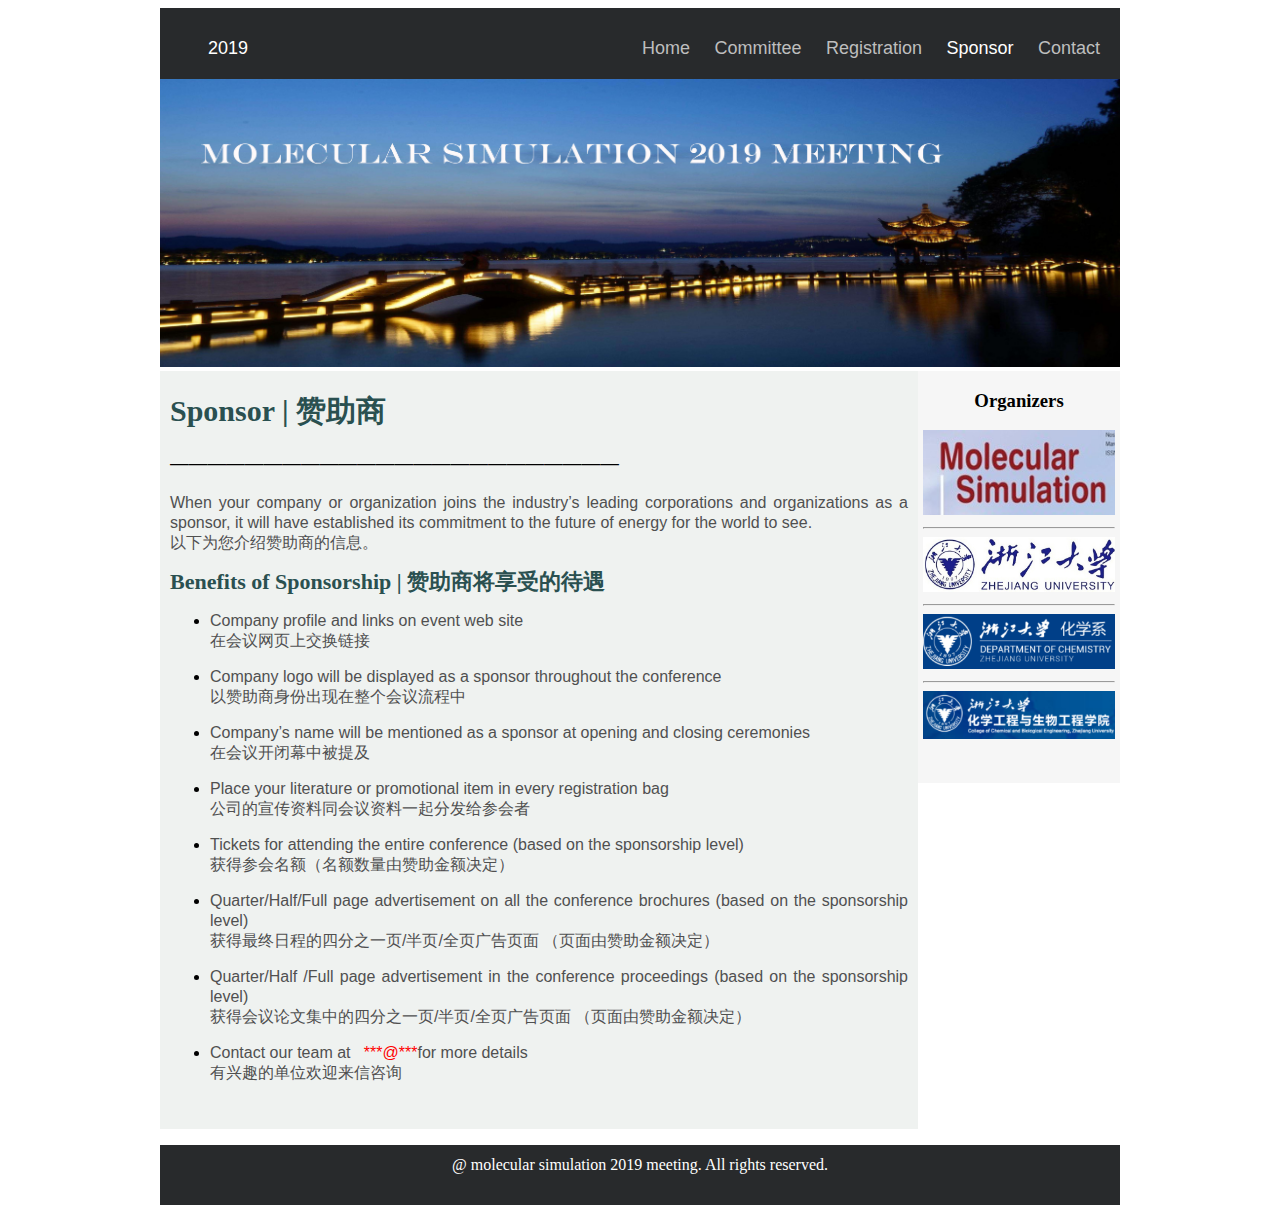
<file: Sponsor.html>
<!doctype html>
<html>
<head>
<meta charset="UTF-8">
<meta name="viewport" content="width=device-width, initial-scale=1">
<title>molecular simulation 2019</title>
<link href="BlogPostAssets/styles/blogPostStyle.css" rel="stylesheet" type="text/css">
<!--The following script tag downloads a font from the Adobe Edge Web Fonts server for use within the web page. We recommend that you do not modify it.-->
<link rel="shortcut icon" href="BlogPostAssets/images/xiaohui.jpg">
<link rel="bookmark" href="BlogPostAssets/images/xiaohui.jpg" type="image/x-icon">
</head>

<body>
<div>
<div id="mainwrapper">
  <header> 
    <!--**************************************************************************
    Header starts here. It contains Logo and 3 navigation links. 
    ****************************************************************************-->
    <div id="logo"><!-- <img src="logoImage.png" alt="sample logo"> --><!-- Company Logo text -->2019</div>
    <div id="main-nav">
      <ul>
        <li><a href="index.html" title="Home">Home</a></li>
        <!-- <li><a href="Calls.html" title="Calls">Calls</a></li>-->
        <li><a href="Committee.html" title="Committee">Committee</a></li>
        <li>
          <a href="Registrations.html" title="Registration">Registration</a>
          <ul class="vertical-menu">
              <li><a href="Registrations.html" title="Meeting_Registration">Meeting Registration</a></li>
              <li><a href="Transportation.html" title="Transportation">Transportation</a></li>
          </ul>
        </li>
        <li><a href="Sponsor.html" title="Sponsor"><font color="white">Sponsor</font></a></li>
        <li><a href="Contact.html" title="Contact">Contact</a></li>
      </ul>
    </div>
  </header>
  <div id="bannerImage"><img src="BlogPostAssets/images/main_p.png" alt=""/></div>
  <div id="content">
    <section id="mainContent"> 
      <!--************************************************************************
    Main Blog content starts here
    ****************************************************************************-->
      <h1><!-- Blog title -->Sponsor | 赞助商</h1>
      <h3><!-- Tagline -->————————————————————————</h3>
      <p>When your company or organization joins the industry’s leading corporations and organizations as a sponsor, it will have established its commitment to the future of energy for the world to see.</br>以下为您介绍赞助商的信息。</p>
      <h4>Benefits of Sponsorship | 赞助商将享受的待遇</h4>
      <ul>
      	<li><p>Company profile and links on event web site </br>在会议网页上交换链接</p></li>
      	<li><p>Company logo will be displayed as a sponsor throughout the conference</br>以赞助商身份出现在整个会议流程中</p></li>
        <li><p>Company’s name will be mentioned as a sponsor at opening and closing ceremonies</br>在会议开闭幕中被提及</p></li>
        <li><p>Place your literature or promotional item in every registration bag</br>公司的宣传资料同会议资料一起分发给参会者</p></li>
        <li><p>Tickets for attending the entire conference (based on the sponsorship level)</br>获得参会名额（名额数量由赞助金额决定）</p></li>
        <li><p>Quarter/Half/Full page advertisement on all the conference brochures (based on the sponsorship level)</br>获得最终日程的四分之一页/半页/全页广告页面 （页面由赞助金额决定）</p></li>
        <li><p>Quarter/Half /Full page advertisement in the conference proceedings (based on the sponsorship level)</br>获得会议论文集中的四分之一页/半页/全页广告页面 （页面由赞助金额决定）</p></li>
        <li><p>Contact our team at  <font color="red"> ***@***</font>for more details</br>有兴趣的单位欢迎来信咨询</p></li>
      </ul>
    </section>

    <section id="sidebar"> 
      <!--************************************************************************
    侧栏信息：包括编辑；秘书；时间；单位的图片
    ****************************************************************************-->
      <h3 align="center">Organizers</h3>
        <div id="footerImage">
        <a href="https://www.tandfonline.com/toc/gmos20/current"><img border="0" src="BlogPostAssets/images/M_S.jpg" alt="molecular simulation"/></a>
        <hr>        
        <a href="http://www.zju.edu.cn/english/"><img border="0" src="BlogPostAssets/images/zju.jpg" alt="zju"/></a>
        <hr>
        <a href="http://www.chem.zju.edu.cn/english/"><img border="0" src="BlogPostAssets/images/zju_chem.PNG" alt="zju_chem"/></a>
        <hr>
        <a href="http://che.zju.edu.cn/en/"><img border="0" src="BlogPostAssets/images/zju_chem_eng.PNG" alt="zju_chem_eng"/></a>
        </div>
    </section>
  </div>
</div>
  <div id="footerbar"><!-- Small footerbar at the bottom -->
  	  <p>@ molecular simulation 2019 meeting. All rights reserved.
      <!--</br>Technical Support: <a href="https://www.sya.org.cn/" target="_blank">SYA Experience science and technology</a>&nbsp;<script data-cfasync="false" src="https://www.icemgd.org/cdn-cgi/scripts/5c5dd728/cloudflare-static/email-decode.min.js"></script><script src="https://s96.cnzz.com/z_stat.php?id=1275844288&web_id=1275844288" language="JavaScript"></script></p>-->
  </div>
</div>

<script>
  layui.use(['element','layer'], function(){
    var element = layui.element;
    $ = layui.jquery;
    layer = layui.layer;

    resetMenuHeight();
  });


</script>
</body>
</html>
</file>
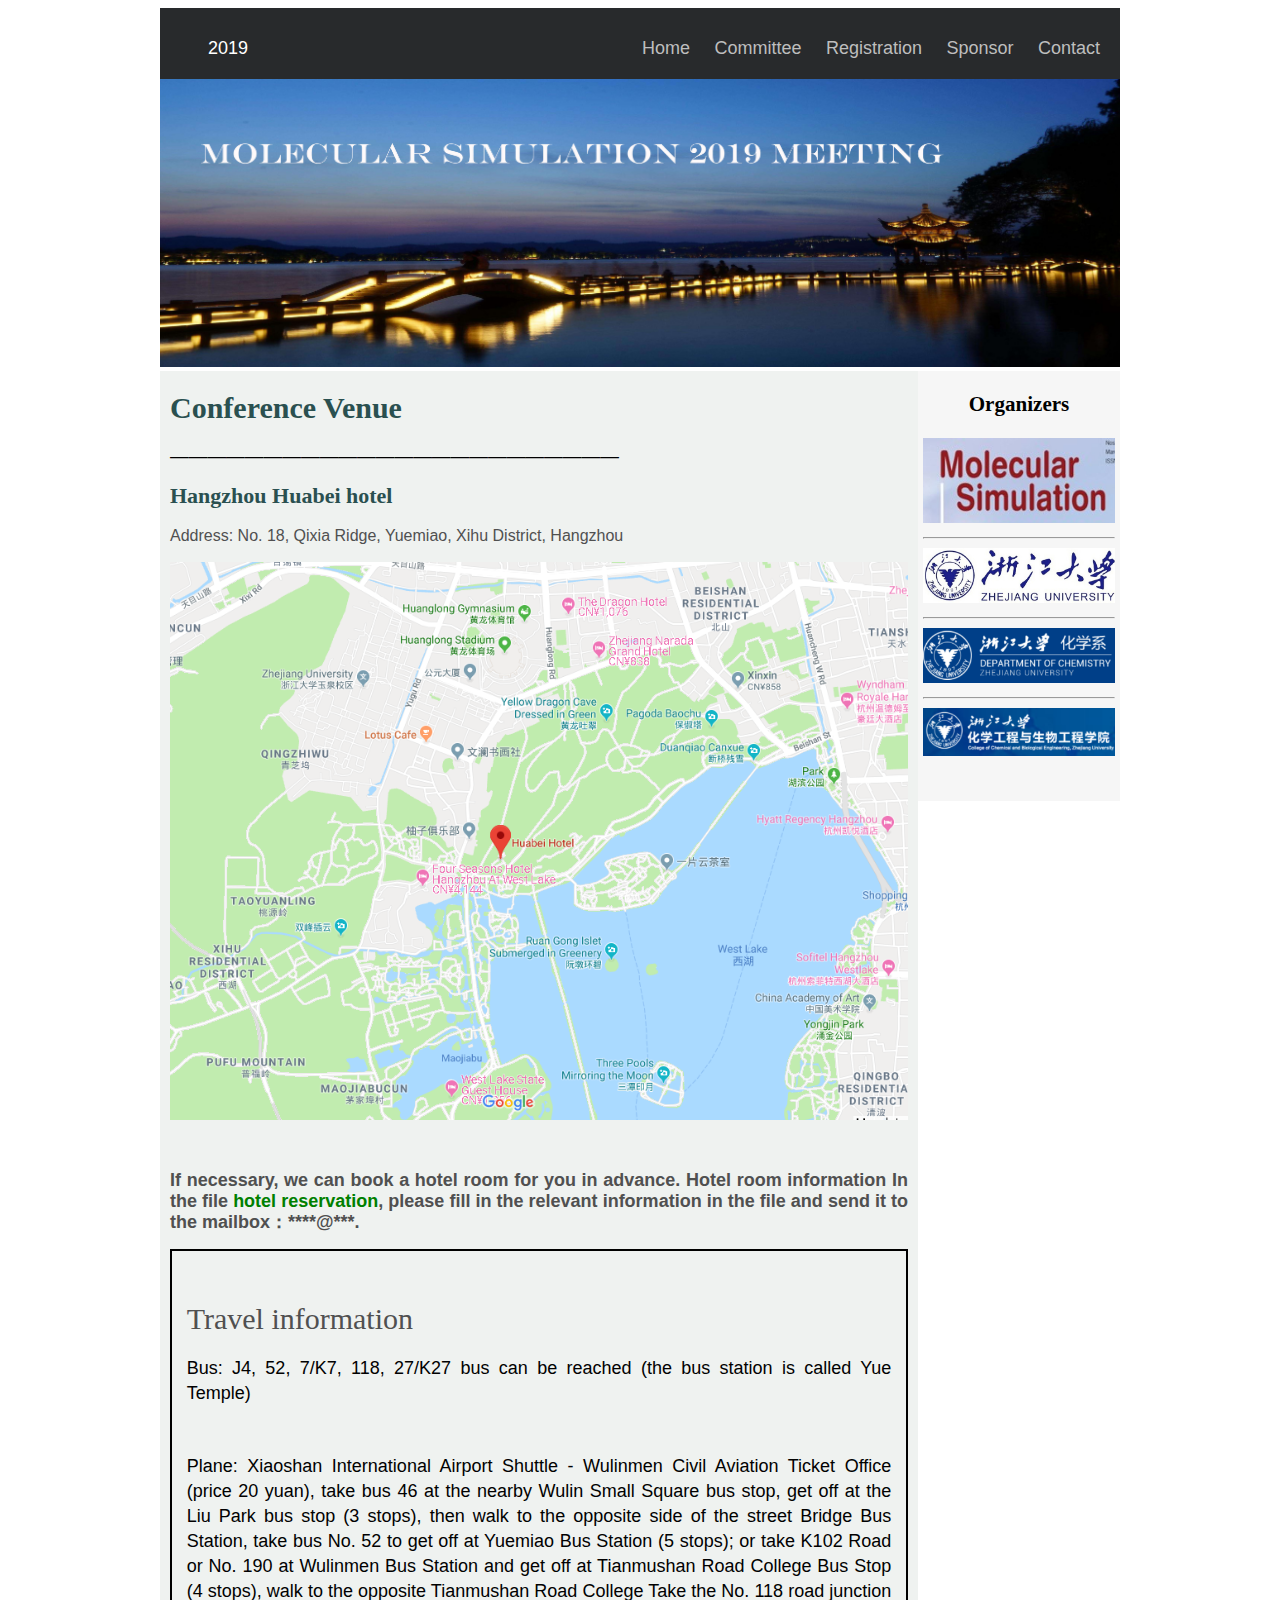
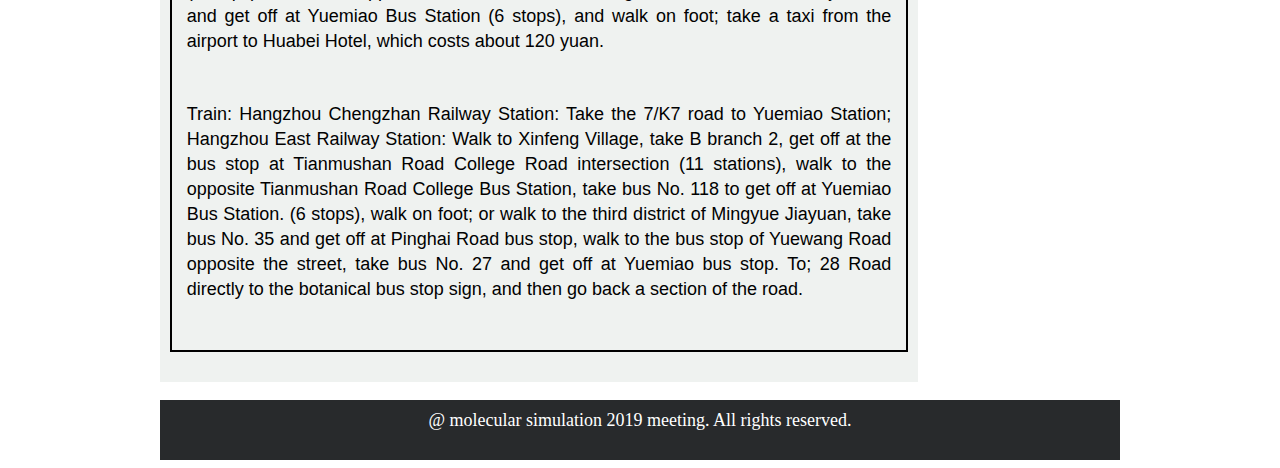
<file: Transportation.html>
<!doctype html>
<html>
<head>
<meta charset="UTF-8">
<meta name="viewport" content="width=device-width, initial-scale=1">
<title>molecular simulation 2019</title>
<link href="BlogPostAssets/styles/blogPostStyle.css" rel="stylesheet" type="text/css">
<!--The following script tag downloads a font from the Adobe Edge Web Fonts server for use within the web page. We recommend that you do not modify it.-->
<link rel="shortcut icon" href="BlogPostAssets/images/xiaohui.jpg">
<link rel="bookmark" href="BlogPostAssets/images/xiaohui.jpg" type="image/x-icon">
</head>

<body>
<div>
<div id="mainwrapper">
  <header> 
    <!--**************************************************************************
    Header starts here. It contains Logo and 3 navigation links. 
    ****************************************************************************-->
    <div id="logo"><!-- <img src="logoImage.png" alt="sample logo"> --><!-- Company Logo text -->2019</div>
    <div id="main-nav">
      <ul>
        <li><a href="index.html" title="Home">Home</a></li>
        <!-- <li><a href="Calls.html" title="Calls">Calls</a></li>-->
        <li><a href="Committee.html" title="Committee">Committee</a></li>
        <li>
          <a href="Registrations.html" title="Registration">Registration</a>
          <ul class="vertical-menu">
              <li><a href="Registrations.html" title="Meeting_Registration">Meeting Registration</a></li>
              <li><a href="Transportation.html" title="Transportation"><font color="white">Transportation</font></a></li>
          </ul>
        </li>
        <li><a href="Sponsor.html" title="Sponsor">Sponsor</a></li>
        <li><a href="Contact.html" title="Contact">Contact</a></li>
      </ul>
    </div>
  </header>
  <div id="bannerImage"><img src="BlogPostAssets/images/main_p.png" alt=""/></div>
  <div id="content">
  <section id="mainContent"> 
      <!--************************************************************************
    Main Blog content starts here
    ****************************************************************************-->
      <h1><!-- Blog title -->Conference Venue</h1>
      <h3><!-- Tagline -->————————————————————————</h3>
      <h4>Hangzhou Huabei hotel</a></h4>
      <p>Address: No. 18, Qixia Ridge, Yuemiao, Xihu District, Hangzhou</p>
      <div id="map"><img src="BlogPostAssets/images/map2.png" alt=""/></div>
      <p><font size=4><b>If necessary, we can book a hotel room for you in advance. Hotel room information In the file <a style=" text-decoration: none;" href="BlogPostAssets/Hotel_Reservation.doc"><font color=green>hotel reservation</font></a>, please fill in the relevant information in the file and send it to the mailbox：****@***.</b></p>
      <aside id="authorInfo"> 
        <h2>Travel information</h2>
        <p>Bus: J4, 52, 7/K7, 118, 27/K27 bus can be reached (the bus station is called Yue Temple)</p>
        <p>Plane: Xiaoshan International Airport Shuttle - Wulinmen Civil Aviation Ticket Office (price 20 yuan), take bus 46 at the nearby Wulin Small Square bus stop, get off at the Liu Park bus stop (3 stops), then walk to the opposite side of the street Bridge Bus Station, take bus No. 52 to get off at Yuemiao Bus Station (5 stops); or take K102 Road or No. 190 at Wulinmen Bus Station and get off at Tianmushan Road College Bus Stop (4 stops), walk to the opposite Tianmushan Road College Take the No. 118 road junction and get off at Yuemiao Bus Station (6 stops), and walk on foot; take a taxi from the airport to Huabei Hotel, which costs about 120 yuan.</p>
        <p>Train: Hangzhou Chengzhan Railway Station: Take the 7/K7 road to Yuemiao Station; 	Hangzhou East Railway Station: Walk to Xinfeng Village, take B branch 2, get off at the bus stop at Tianmushan Road College Road intersection (11 stations), walk to the opposite Tianmushan Road College Bus Station, take bus No. 118 to get off at Yuemiao Bus Station. (6 stops), walk on foot; or walk to the third district of Mingyue Jiayuan, take bus No. 35 and get off at Pinghai Road bus stop, walk to the bus stop of Yuewang Road opposite the street, take bus No. 27 and get off at Yuemiao bus stop. To; 28 Road directly to the botanical bus stop sign, and then go back a section of the road.</p>
    </section>

    <section id="sidebar"> 
      <!--************************************************************************
    侧栏信息：包括编辑；秘书；时间；单位的图片
    ****************************************************************************-->
      <h3 align="center">Organizers</h3>
        <div id="footerImage">
        <a href="https://www.tandfonline.com/toc/gmos20/current"><img border="0" src="BlogPostAssets/images/M_S.jpg" alt="molecular simulation"/></a>
        <hr>        
        <a href="http://www.zju.edu.cn/english/"><img border="0" src="BlogPostAssets/images/zju.jpg" alt="zju"/></a>
        <hr>
        <a href="http://www.chem.zju.edu.cn/english/"><img border="0" src="BlogPostAssets/images/zju_chem.PNG" alt="zju_chem"/></a>
        <hr>
        <a href="http://che.zju.edu.cn/en/"><img border="0" src="BlogPostAssets/images/zju_chem_eng.PNG" alt="zju_chem_eng"/></a>
        </div>
    </section>
  </div>
</div>
  <div id="footerbar"><!-- Small footerbar at the bottom -->
  	  <p>@ molecular simulation 2019 meeting. All rights reserved.
      <!--</br>Technical Support: <a href="https://www.sya.org.cn/" target="_blank">SYA Experience science and technology</a>&nbsp;<script data-cfasync="false" src="https://www.icemgd.org/cdn-cgi/scripts/5c5dd728/cloudflare-static/email-decode.min.js"></script><script src="https://s96.cnzz.com/z_stat.php?id=1275844288&web_id=1275844288" language="JavaScript"></script></p>-->
  </div>
</div>

<script>
  layui.use(['element','layer'], function(){
    var element = layui.element;
    $ = layui.jquery;
    layer = layui.layer;

    resetMenuHeight();
  });


</script>
</body>
</html>
</file>
<file: BlogPostAssets/styles/blogPostStyle.css>
@charset "UTF-8";
#mainwrapper header {
	/*Header */
	background-color: rgba(40,42,44,1.00);
	overflow-x: auto;
	overflow-y: hidden;
	font-family: montserrat, sans-serif;
	font-style: normal;
	font-weight: 400;
}

#mainwrapper header {
	overflow: visible; 
 }
 #mainwrapper header::after{
	content: '';
	display: block;
	clear: both;
 }

#mainwrapper header #logo {
	/* Company Logo text */
	width: 120px;
	float: left;
	margin: 0px;
	padding-left: 5%;
	padding-top: 30px;
	padding-bottom: 20px;
	color: rgba(255,255,255,1.00);
	font-size: 18px;
}
#mainwrapper header #main-nav {
	/*Nav bar containing links in header */
	text-align: right;
	padding-top: 30px;
	padding-right: 20px;
	float: right;
}

header #main-nav ul {
	list-style: none;
	margin-top: 0px;
	margin-bottom: 0px;
	margin-block-start: 0px;
	margin-block-end: 0px;
}
header #main-nav li {
	display: inline;
	position: relative;
	padding-bottom: 20px;
}

.vertical-menu {
	position: absolute;
	top: 100%;
	left: 0;
	padding-left: 0px;
	padding-right: 0px;
	text-align: left;
	background-color: rgba(40,42,44,1.00);
}
#main-nav .vertical-menu li {
	display: none;
	width: auto;
	padding-top: 10px;
	padding-bottom: 10px;
	padding-right: 20px;
	white-space: nowrap;
}
#main-nav li:hover .vertical-menu li {
	display: block;
}

header #main-nav a {
	/* Links in header */
	padding-left: 20px;
	color: rgba(190,190,190,1.00);
	text-decoration: none;
    font-size: 18px;
}

header #main-nav a:hover {
	color: white;
}
header #main-nav a:active{
	color: white;
}

#content #mainContent h1, #content #mainContent h2 {
	/* Styling for main headings */
	color: rgba(42,80,80,1.00);
	font-size: 30px;
}
#content #mainContent h3 {
	/*Captions ot Taglines */
	font-family: source-sans-pro, sans-serif;
	font-style: normal;
	font-weight: 250;
}
#content #mainContent h4 {
	color: rgba(42,80,80,1.00);
	font-size: 22px;
	line-height: 0px;
}
#content #mainContent .subjects {
	width: 100%;
	display: flex;
  	justify-content: space-between;
}
#content #mainContent .sub-subjects {
	width: 50%;
}
#content #mainContent .subjects li {
	color: rgba(80,80,80,1.00);
	line-height: 30px;
	font-family: source-sans-pro, sans-serif;
}
#content #mainContent p {
	/* All paragraphs under maincontent */
	color: rgba(80,80,80,1.00);
	font-family: source-sans-pro, sans-serif;
	font-style: normal;
	font-weight: 400;
	text-align: justify;
	line-height: 20px;
}
#content #mainContent #authorInfo {
	/* Author info section */
	border: 2px solid black;
}
#content #mainContent #authorInfo h2 {
	color: rgba(80,80,80,1.00);
	padding-left: 2%;
	padding-top: 30px;
	line-height: 25px;
	font-weight: 400;
}
#content #mainContent #authorInfo p {
	color: rgba(1,1,1,1.00);
	padding-left: 2%;
	padding-top: 0px;
	font-family: source-sans-pro, sans-serif;
	padding-bottom: 30px;
	padding-right: 2%;
	line-height: 25px;
}
footer article {
	/* Footer articles */
	width: 46%;
	float: left;
	padding-left: 2%;
	padding-right: 2%;
	text-align: justify;
	font-family: source-sans-pro, sans-serif;
	font-style: normal;
	font-weight: 200;
	color: rgba(146,146,146,1.00);
}
footer article h3 {
	/* Footer article titles */
	text-align: center;
	font-family: montserrat, sans-serif;
	font-style: normal;
	font-weight: 400;
}
#mainContent {
	/* Container for the blog post in individal blog view */
	width: 738px;
	float: left;
	padding-left: 10px;
	padding-right: 10px;
	position: center;
	padding-bottom: 30px;
	background-color: rgba(239,242,240,1.00);
}
#mainwrapper #content #sidebar {
	/* Sidebar*/
	width: 192px;
	padding-left: 10px;
	padding-left: 5px;
	padding-right: 5px;
	float: left;
	background-color: rgba(246,246,246,1.00);
	padding-bottom: 40px;
	margin-bottom: 40px;
}
#mainwrapper {
	/* Container of all content */
	width: 960px;
	overflow: auto;
	margin: 0 auto;
}
#content #sidebar .information {
	/* Container for Image in sidebar */
	width: 100%;
	margin-top: 10px;
	margin-bottom: 10px;
	float: none;
	overflow: auto;
	background-color: rgba(128, 176, 247, 0.877);
}
#content #sidebar .information a {
	color: rgba(158, 236, 105, 0.747);
	text-decoration: none; 
}
#content #sidebar .information a:hover {
	color: rgba(84,164,164,1.00); 
}
#footerbar {
	/* Footer bar at the bottom of the page */
	height: 60px;
	background-color: rgba(40,42,44,1.00);
	width: 960px;
	clear: both;
	margin: 0 auto;
}
#footerbar p {
	color: white;
	text-align: center;
	padding-top: 10px;
	padding-bottom: 10px;
	line-height: 20px;
}
#footerbar a {
	color: white;
}
#footerbar a:hover {
	color: black;
	background-color: white;
}
#bannerImage img {
	/* Actual banner image */
	width: 100%;
}
#footerImage img {
	width: 100%;
}
#mainContent #map img {
	/* Actual banner image */
	width:100%;
	height: 100%;
	padding-bottom: 30px;
}

#mainContent #proceedings_image{
	text-align: center;
}
#mainContent #proceedings_image img{
	width: 50%;
	margin: auto;
}

#content #footer {
	background-color: rgba(204,232,220,1.00);
	padding-bottom: 20px;
}
#universityImage {
	padding-top: 10px;
	padding-bottom: 10px;
	background-color: rgba(4,96,4,1.00);
	text-align: center;
	width: 960px;
	margin: 0 auto;
}
#universityImage img {
	height: 80px;
}
</file>
<file: BlogPostAssets/layui/css/layui.css>
/** layui-v2.4.5 MIT License By https://www.layui.com */
 .layui-inline,img{display:inline-block;vertical-align:middle}h1,h2,h3,h4,h5,h6{font-weight:400}.layui-edge,.layui-header,.layui-inline,.layui-main{position:relative}.layui-elip,.layui-form-checkbox span,.layui-form-pane .layui-form-label{text-overflow:ellipsis;white-space:nowrap}.layui-btn,.layui-edge,.layui-inline,img{vertical-align:middle}.layui-btn,.layui-disabled,.layui-icon,.layui-unselect{-webkit-user-select:none;-ms-user-select:none;-moz-user-select:none}blockquote,body,button,dd,div,dl,dt,form,h1,h2,h3,h4,h5,h6,input,li,ol,p,pre,td,textarea,th,ul{margin:0;padding:0;-webkit-tap-highlight-color:rgba(0,0,0,0)}a:active,a:hover{outline:0}img{border:none}li{list-style:none}table{border-collapse:collapse;border-spacing:0}h4,h5,h6{font-size:100%}button,input,optgroup,option,select,textarea{font-family:inherit;font-size:inherit;font-style:inherit;font-weight:inherit;outline:0}pre{white-space:pre-wrap;white-space:-moz-pre-wrap;white-space:-pre-wrap;white-space:-o-pre-wrap;word-wrap:break-word}body{line-height:24px;font:14px Helvetica Neue,Helvetica,PingFang SC,Tahoma,Arial,sans-serif}hr{height:1px;margin:10px 0;border:0;clear:both}a{color:#333;text-decoration:none}a:hover{color:#777}a cite{font-style:normal;*cursor:pointer}.layui-border-box,.layui-border-box *{box-sizing:border-box}.layui-box,.layui-box *{box-sizing:content-box}.layui-clear{clear:both;*zoom:1}.layui-clear:after{content:'\20';clear:both;*zoom:1;display:block;height:0}.layui-inline{*display:inline;*zoom:1}.layui-edge{display:inline-block;width:0;height:0;border-width:6px;border-style:dashed;border-color:transparent;overflow:hidden}.layui-edge-top{top:-4px;border-bottom-color:#999;border-bottom-style:solid}.layui-edge-right{border-left-color:#999;border-left-style:solid}.layui-edge-bottom{top:2px;border-top-color:#999;border-top-style:solid}.layui-edge-left{border-right-color:#999;border-right-style:solid}.layui-elip{overflow:hidden}.layui-disabled,.layui-disabled:hover{color:#d2d2d2!important;cursor:not-allowed!important}.layui-circle{border-radius:100%}.layui-show{display:block!important}.layui-hide{display:none!important}@font-face{font-family:layui-icon;src:url(../font/iconfont.eot?v=240);src:url(../font/iconfont.eot?v=240#iefix) format('embedded-opentype'),url(../font/iconfont.svg?v=240#iconfont) format('svg'),url(../font/iconfont.woff?v=240) format('woff'),url(../font/iconfont.ttf?v=240) format('truetype')}.layui-icon{font-family:layui-icon!important;font-size:16px;font-style:normal;-webkit-font-smoothing:antialiased;-moz-osx-font-smoothing:grayscale}.layui-icon-reply-fill:before{content:"\e611"}.layui-icon-set-fill:before{content:"\e614"}.layui-icon-menu-fill:before{content:"\e60f"}.layui-icon-search:before{content:"\e615"}.layui-icon-share:before{content:"\e641"}.layui-icon-set-sm:before{content:"\e620"}.layui-icon-engine:before{content:"\e628"}.layui-icon-close:before{content:"\1006"}.layui-icon-close-fill:before{content:"\1007"}.layui-icon-chart-screen:before{content:"\e629"}.layui-icon-star:before{content:"\e600"}.layui-icon-circle-dot:before{content:"\e617"}.layui-icon-chat:before{content:"\e606"}.layui-icon-release:before{content:"\e609"}.layui-icon-list:before{content:"\e60a"}.layui-icon-chart:before{content:"\e62c"}.layui-icon-ok-circle:before{content:"\1005"}.layui-icon-layim-theme:before{content:"\e61b"}.layui-icon-table:before{content:"\e62d"}.layui-icon-right:before{content:"\e602"}.layui-icon-left:before{content:"\e603"}.layui-icon-cart-simple:before{content:"\e698"}.layui-icon-face-cry:before{content:"\e69c"}.layui-icon-face-smile:before{content:"\e6af"}.layui-icon-survey:before{content:"\e6b2"}.layui-icon-tree:before{content:"\e62e"}.layui-icon-upload-circle:before{content:"\e62f"}.layui-icon-add-circle:before{content:"\e61f"}.layui-icon-download-circle:before{content:"\e601"}.layui-icon-templeate-1:before{content:"\e630"}.layui-icon-util:before{content:"\e631"}.layui-icon-face-surprised:before{content:"\e664"}.layui-icon-edit:before{content:"\e642"}.layui-icon-speaker:before{content:"\e645"}.layui-icon-down:before{content:"\e61a"}.layui-icon-file:before{content:"\e621"}.layui-icon-layouts:before{content:"\e632"}.layui-icon-rate-half:before{content:"\e6c9"}.layui-icon-add-circle-fine:before{content:"\e608"}.layui-icon-prev-circle:before{content:"\e633"}.layui-icon-read:before{content:"\e705"}.layui-icon-404:before{content:"\e61c"}.layui-icon-carousel:before{content:"\e634"}.layui-icon-help:before{content:"\e607"}.layui-icon-code-circle:before{content:"\e635"}.layui-icon-water:before{content:"\e636"}.layui-icon-username:before{content:"\e66f"}.layui-icon-find-fill:before{content:"\e670"}.layui-icon-about:before{content:"\e60b"}.layui-icon-location:before{content:"\e715"}.layui-icon-up:before{content:"\e619"}.layui-icon-pause:before{content:"\e651"}.layui-icon-date:before{content:"\e637"}.layui-icon-layim-uploadfile:before{content:"\e61d"}.layui-icon-delete:before{content:"\e640"}.layui-icon-play:before{content:"\e652"}.layui-icon-top:before{content:"\e604"}.layui-icon-friends:before{content:"\e612"}.layui-icon-refresh-3:before{content:"\e9aa"}.layui-icon-ok:before{content:"\e605"}.layui-icon-layer:before{content:"\e638"}.layui-icon-face-smile-fine:before{content:"\e60c"}.layui-icon-dollar:before{content:"\e659"}.layui-icon-group:before{content:"\e613"}.layui-icon-layim-download:before{content:"\e61e"}.layui-icon-picture-fine:before{content:"\e60d"}.layui-icon-link:before{content:"\e64c"}.layui-icon-diamond:before{content:"\e735"}.layui-icon-log:before{content:"\e60e"}.layui-icon-rate-solid:before{content:"\e67a"}.layui-icon-fonts-del:before{content:"\e64f"}.layui-icon-unlink:before{content:"\e64d"}.layui-icon-fonts-clear:before{content:"\e639"}.layui-icon-triangle-r:before{content:"\e623"}.layui-icon-circle:before{content:"\e63f"}.layui-icon-radio:before{content:"\e643"}.layui-icon-align-center:before{content:"\e647"}.layui-icon-align-right:before{content:"\e648"}.layui-icon-align-left:before{content:"\e649"}.layui-icon-loading-1:before{content:"\e63e"}.layui-icon-return:before{content:"\e65c"}.layui-icon-fonts-strong:before{content:"\e62b"}.layui-icon-upload:before{content:"\e67c"}.layui-icon-dialogue:before{content:"\e63a"}.layui-icon-video:before{content:"\e6ed"}.layui-icon-headset:before{content:"\e6fc"}.layui-icon-cellphone-fine:before{content:"\e63b"}.layui-icon-add-1:before{content:"\e654"}.layui-icon-face-smile-b:before{content:"\e650"}.layui-icon-fonts-html:before{content:"\e64b"}.layui-icon-form:before{content:"\e63c"}.layui-icon-cart:before{content:"\e657"}.layui-icon-camera-fill:before{content:"\e65d"}.layui-icon-tabs:before{content:"\e62a"}.layui-icon-fonts-code:before{content:"\e64e"}.layui-icon-fire:before{content:"\e756"}.layui-icon-set:before{content:"\e716"}.layui-icon-fonts-u:before{content:"\e646"}.layui-icon-triangle-d:before{content:"\e625"}.layui-icon-tips:before{content:"\e702"}.layui-icon-picture:before{content:"\e64a"}.layui-icon-more-vertical:before{content:"\e671"}.layui-icon-flag:before{content:"\e66c"}.layui-icon-loading:before{content:"\e63d"}.layui-icon-fonts-i:before{content:"\e644"}.layui-icon-refresh-1:before{content:"\e666"}.layui-icon-rmb:before{content:"\e65e"}.layui-icon-home:before{content:"\e68e"}.layui-icon-user:before{content:"\e770"}.layui-icon-notice:before{content:"\e667"}.layui-icon-login-weibo:before{content:"\e675"}.layui-icon-voice:before{content:"\e688"}.layui-icon-upload-drag:before{content:"\e681"}.layui-icon-login-qq:before{content:"\e676"}.layui-icon-snowflake:before{content:"\e6b1"}.layui-icon-file-b:before{content:"\e655"}.layui-icon-template:before{content:"\e663"}.layui-icon-auz:before{content:"\e672"}.layui-icon-console:before{content:"\e665"}.layui-icon-app:before{content:"\e653"}.layui-icon-prev:before{content:"\e65a"}.layui-icon-website:before{content:"\e7ae"}.layui-icon-next:before{content:"\e65b"}.layui-icon-component:before{content:"\e857"}.layui-icon-more:before{content:"\e65f"}.layui-icon-login-wechat:before{content:"\e677"}.layui-icon-shrink-right:before{content:"\e668"}.layui-icon-spread-left:before{content:"\e66b"}.layui-icon-camera:before{content:"\e660"}.layui-icon-note:before{content:"\e66e"}.layui-icon-refresh:before{content:"\e669"}.layui-icon-female:before{content:"\e661"}.layui-icon-male:before{content:"\e662"}.layui-icon-password:before{content:"\e673"}.layui-icon-senior:before{content:"\e674"}.layui-icon-theme:before{content:"\e66a"}.layui-icon-tread:before{content:"\e6c5"}.layui-icon-praise:before{content:"\e6c6"}.layui-icon-star-fill:before{content:"\e658"}.layui-icon-rate:before{content:"\e67b"}.layui-icon-template-1:before{content:"\e656"}.layui-icon-vercode:before{content:"\e679"}.layui-icon-cellphone:before{content:"\e678"}.layui-icon-screen-full:before{content:"\e622"}.layui-icon-screen-restore:before{content:"\e758"}.layui-icon-cols:before{content:"\e610"}.layui-icon-export:before{content:"\e67d"}.layui-icon-print:before{content:"\e66d"}.layui-icon-slider:before{content:"\e714"}.layui-main{width:1140px;margin:0 auto}.layui-header{z-index:1000;height:60px}.layui-header a:hover{transition:all .5s;-webkit-transition:all .5s}.layui-side{position:fixed;left:0;top:0;bottom:0;z-index:999;width:200px;overflow-x:hidden}.layui-side-scroll{position:relative;width:220px;height:100%;overflow-x:hidden}.layui-body{position:absolute;left:200px;right:0;top:0;bottom:0;z-index:998;width:auto;overflow:hidden;overflow-y:auto;box-sizing:border-box}.layui-layout-body{overflow:hidden}.layui-layout-admin .layui-header{background-color:#23262E}.layui-layout-admin .layui-side{top:60px;width:200px;overflow-x:hidden}.layui-layout-admin .layui-body{top:60px;bottom:44px}.layui-layout-admin .layui-main{width:auto;margin:0 15px}.layui-layout-admin .layui-footer{position:fixed;left:200px;right:0;bottom:0;height:44px;line-height:44px;padding:0 15px;background-color:#eee}.layui-layout-admin .layui-logo{position:absolute;left:0;top:0;width:200px;height:100%;line-height:60px;text-align:center;color:#009688;font-size:16px}.layui-layout-admin .layui-header .layui-nav{background:0 0}.layui-layout-left{position:absolute!important;left:200px;top:0}.layui-layout-right{position:absolute!important;right:0;top:0}.layui-container{position:relative;margin:0 auto;padding:0 15px;box-sizing:border-box}.layui-fluid{position:relative;margin:0 auto;padding:0 15px}.layui-row:after,.layui-row:before{content:'';display:block;clear:both}.layui-col-lg1,.layui-col-lg10,.layui-col-lg11,.layui-col-lg12,.layui-col-lg2,.layui-col-lg3,.layui-col-lg4,.layui-col-lg5,.layui-col-lg6,.layui-col-lg7,.layui-col-lg8,.layui-col-lg9,.layui-col-md1,.layui-col-md10,.layui-col-md11,.layui-col-md12,.layui-col-md2,.layui-col-md3,.layui-col-md4,.layui-col-md5,.layui-col-md6,.layui-col-md7,.layui-col-md8,.layui-col-md9,.layui-col-sm1,.layui-col-sm10,.layui-col-sm11,.layui-col-sm12,.layui-col-sm2,.layui-col-sm3,.layui-col-sm4,.layui-col-sm5,.layui-col-sm6,.layui-col-sm7,.layui-col-sm8,.layui-col-sm9,.layui-col-xs1,.layui-col-xs10,.layui-col-xs11,.layui-col-xs12,.layui-col-xs2,.layui-col-xs3,.layui-col-xs4,.layui-col-xs5,.layui-col-xs6,.layui-col-xs7,.layui-col-xs8,.layui-col-xs9{position:relative;display:block;box-sizing:border-box}.layui-col-xs1,.layui-col-xs10,.layui-col-xs11,.layui-col-xs12,.layui-col-xs2,.layui-col-xs3,.layui-col-xs4,.layui-col-xs5,.layui-col-xs6,.layui-col-xs7,.layui-col-xs8,.layui-col-xs9{float:left}.layui-col-xs1{width:8.33333333%}.layui-col-xs2{width:16.66666667%}.layui-col-xs3{width:25%}.layui-col-xs4{width:33.33333333%}.layui-col-xs5{width:41.66666667%}.layui-col-xs6{width:50%}.layui-col-xs7{width:58.33333333%}.layui-col-xs8{width:66.66666667%}.layui-col-xs9{width:75%}.layui-col-xs10{width:83.33333333%}.layui-col-xs11{width:91.66666667%}.layui-col-xs12{width:100%}.layui-col-xs-offset1{margin-left:8.33333333%}.layui-col-xs-offset2{margin-left:16.66666667%}.layui-col-xs-offset3{margin-left:25%}.layui-col-xs-offset4{margin-left:33.33333333%}.layui-col-xs-offset5{margin-left:41.66666667%}.layui-col-xs-offset6{margin-left:50%}.layui-col-xs-offset7{margin-left:58.33333333%}.layui-col-xs-offset8{margin-left:66.66666667%}.layui-col-xs-offset9{margin-left:75%}.layui-col-xs-offset10{margin-left:83.33333333%}.layui-col-xs-offset11{margin-left:91.66666667%}.layui-col-xs-offset12{margin-left:100%}@media screen and (max-width:768px){.layui-hide-xs{display:none!important}.layui-show-xs-block{display:block!important}.layui-show-xs-inline{display:inline!important}.layui-show-xs-inline-block{display:inline-block!important}}@media screen and (min-width:768px){.layui-container{width:750px}.layui-hide-sm{display:none!important}.layui-show-sm-block{display:block!important}.layui-show-sm-inline{display:inline!important}.layui-show-sm-inline-block{display:inline-block!important}.layui-col-sm1,.layui-col-sm10,.layui-col-sm11,.layui-col-sm12,.layui-col-sm2,.layui-col-sm3,.layui-col-sm4,.layui-col-sm5,.layui-col-sm6,.layui-col-sm7,.layui-col-sm8,.layui-col-sm9{float:left}.layui-col-sm1{width:8.33333333%}.layui-col-sm2{width:16.66666667%}.layui-col-sm3{width:25%}.layui-col-sm4{width:33.33333333%}.layui-col-sm5{width:41.66666667%}.layui-col-sm6{width:50%}.layui-col-sm7{width:58.33333333%}.layui-col-sm8{width:66.66666667%}.layui-col-sm9{width:75%}.layui-col-sm10{width:83.33333333%}.layui-col-sm11{width:91.66666667%}.layui-col-sm12{width:100%}.layui-col-sm-offset1{margin-left:8.33333333%}.layui-col-sm-offset2{margin-left:16.66666667%}.layui-col-sm-offset3{margin-left:25%}.layui-col-sm-offset4{margin-left:33.33333333%}.layui-col-sm-offset5{margin-left:41.66666667%}.layui-col-sm-offset6{margin-left:50%}.layui-col-sm-offset7{margin-left:58.33333333%}.layui-col-sm-offset8{margin-left:66.66666667%}.layui-col-sm-offset9{margin-left:75%}.layui-col-sm-offset10{margin-left:83.33333333%}.layui-col-sm-offset11{margin-left:91.66666667%}.layui-col-sm-offset12{margin-left:100%}}@media screen and (min-width:992px){.layui-container{width:970px}.layui-hide-md{display:none!important}.layui-show-md-block{display:block!important}.layui-show-md-inline{display:inline!important}.layui-show-md-inline-block{display:inline-block!important}.layui-col-md1,.layui-col-md10,.layui-col-md11,.layui-col-md12,.layui-col-md2,.layui-col-md3,.layui-col-md4,.layui-col-md5,.layui-col-md6,.layui-col-md7,.layui-col-md8,.layui-col-md9{float:left}.layui-col-md1{width:8.33333333%}.layui-col-md2{width:16.66666667%}.layui-col-md3{width:25%}.layui-col-md4{width:33.33333333%}.layui-col-md5{width:41.66666667%}.layui-col-md6{width:50%}.layui-col-md7{width:58.33333333%}.layui-col-md8{width:66.66666667%}.layui-col-md9{width:75%}.layui-col-md10{width:83.33333333%}.layui-col-md11{width:91.66666667%}.layui-col-md12{width:100%}.layui-col-md-offset1{margin-left:8.33333333%}.layui-col-md-offset2{margin-left:16.66666667%}.layui-col-md-offset3{margin-left:25%}.layui-col-md-offset4{margin-left:33.33333333%}.layui-col-md-offset5{margin-left:41.66666667%}.layui-col-md-offset6{margin-left:50%}.layui-col-md-offset7{margin-left:58.33333333%}.layui-col-md-offset8{margin-left:66.66666667%}.layui-col-md-offset9{margin-left:75%}.layui-col-md-offset10{margin-left:83.33333333%}.layui-col-md-offset11{margin-left:91.66666667%}.layui-col-md-offset12{margin-left:100%}}@media screen and (min-width:1200px){.layui-container{width:1170px}.layui-hide-lg{display:none!important}.layui-show-lg-block{display:block!important}.layui-show-lg-inline{display:inline!important}.layui-show-lg-inline-block{display:inline-block!important}.layui-col-lg1,.layui-col-lg10,.layui-col-lg11,.layui-col-lg12,.layui-col-lg2,.layui-col-lg3,.layui-col-lg4,.layui-col-lg5,.layui-col-lg6,.layui-col-lg7,.layui-col-lg8,.layui-col-lg9{float:left}.layui-col-lg1{width:8.33333333%}.layui-col-lg2{width:16.66666667%}.layui-col-lg3{width:25%}.layui-col-lg4{width:33.33333333%}.layui-col-lg5{width:41.66666667%}.layui-col-lg6{width:50%}.layui-col-lg7{width:58.33333333%}.layui-col-lg8{width:66.66666667%}.layui-col-lg9{width:75%}.layui-col-lg10{width:83.33333333%}.layui-col-lg11{width:91.66666667%}.layui-col-lg12{width:100%}.layui-col-lg-offset1{margin-left:8.33333333%}.layui-col-lg-offset2{margin-left:16.66666667%}.layui-col-lg-offset3{margin-left:25%}.layui-col-lg-offset4{margin-left:33.33333333%}.layui-col-lg-offset5{margin-left:41.66666667%}.layui-col-lg-offset6{margin-left:50%}.layui-col-lg-offset7{margin-left:58.33333333%}.layui-col-lg-offset8{margin-left:66.66666667%}.layui-col-lg-offset9{margin-left:75%}.layui-col-lg-offset10{margin-left:83.33333333%}.layui-col-lg-offset11{margin-left:91.66666667%}.layui-col-lg-offset12{margin-left:100%}}.layui-col-space1{margin:-.5px}.layui-col-space1>*{padding:.5px}.layui-col-space3{margin:-1.5px}.layui-col-space3>*{padding:1.5px}.layui-col-space5{margin:-2.5px}.layui-col-space5>*{padding:2.5px}.layui-col-space8{margin:-3.5px}.layui-col-space8>*{padding:3.5px}.layui-col-space10{margin:-5px}.layui-col-space10>*{padding:5px}.layui-col-space12{margin:-6px}.layui-col-space12>*{padding:6px}.layui-col-space15{margin:-7.5px}.layui-col-space15>*{padding:7.5px}.layui-col-space18{margin:-9px}.layui-col-space18>*{padding:9px}.layui-col-space20{margin:-10px}.layui-col-space20>*{padding:10px}.layui-col-space22{margin:-11px}.layui-col-space22>*{padding:11px}.layui-col-space25{margin:-12.5px}.layui-col-space25>*{padding:12.5px}.layui-col-space30{margin:-15px}.layui-col-space30>*{padding:15px}.layui-btn,.layui-input,.layui-select,.layui-textarea,.layui-upload-button{outline:0;-webkit-appearance:none;transition:all .3s;-webkit-transition:all .3s;box-sizing:border-box}.layui-elem-quote{margin-bottom:10px;padding:15px;line-height:22px;border-left:5px solid #009688;border-radius:0 2px 2px 0;background-color:#f2f2f2}.layui-quote-nm{border-style:solid;border-width:1px 1px 1px 5px;background:0 0}.layui-elem-field{margin-bottom:10px;padding:0;border-width:1px;border-style:solid}.layui-elem-field legend{margin-left:20px;padding:0 10px;font-size:20px;font-weight:300}.layui-field-title{margin:10px 0 20px;border-width:1px 0 0}.layui-field-box{padding:10px 15px}.layui-field-title .layui-field-box{padding:10px 0}.layui-progress{position:relative;height:6px;border-radius:20px;background-color:#e2e2e2}.layui-progress-bar{position:absolute;left:0;top:0;width:0;max-width:100%;height:6px;border-radius:20px;text-align:right;background-color:#5FB878;transition:all .3s;-webkit-transition:all .3s}.layui-progress-big,.layui-progress-big .layui-progress-bar{height:18px;line-height:18px}.layui-progress-text{position:relative;top:-20px;line-height:18px;font-size:12px;color:#666}.layui-progress-big .layui-progress-text{position:static;padding:0 10px;color:#fff}.layui-collapse{border-width:1px;border-style:solid;border-radius:2px}.layui-colla-content,.layui-colla-item{border-top-width:1px;border-top-style:solid}.layui-colla-item:first-child{border-top:none}.layui-colla-title{position:relative;height:42px;line-height:42px;padding:0 15px 0 35px;color:#333;background-color:#f2f2f2;cursor:pointer;font-size:14px;overflow:hidden}.layui-colla-content{display:none;padding:10px 15px;line-height:22px;color:#666}.layui-colla-icon{position:absolute;left:15px;top:0;font-size:14px}.layui-card{margin-bottom:15px;border-radius:2px;background-color:#fff;box-shadow:0 1px 2px 0 rgba(0,0,0,.05)}.layui-card:last-child{margin-bottom:0}.layui-card-header{position:relative;height:42px;line-height:42px;padding:0 15px;border-bottom:1px solid #f6f6f6;color:#333;border-radius:2px 2px 0 0;font-size:14px}.layui-bg-black,.layui-bg-blue,.layui-bg-cyan,.layui-bg-green,.layui-bg-orange,.layui-bg-red{color:#fff!important}.layui-card-body{position:relative;padding:10px 15px;line-height:24px}.layui-card-body[pad15]{padding:15px}.layui-card-body[pad20]{padding:20px}.layui-card-body .layui-table{margin:5px 0}.layui-card .layui-tab{margin:0}.layui-panel-window{position:relative;padding:15px;border-radius:0;border-top:5px solid #E6E6E6;background-color:#fff}.layui-auxiliar-moving{position:fixed;left:0;right:0;top:0;bottom:0;width:100%;height:100%;background:0 0;z-index:9999999999}.layui-form-label,.layui-form-mid,.layui-form-select,.layui-input-block,.layui-input-inline,.layui-textarea{position:relative}.layui-bg-red{background-color:#FF5722!important}.layui-bg-orange{background-color:#FFB800!important}.layui-bg-green{background-color:#009688!important}.layui-bg-cyan{background-color:#2F4056!important}.layui-bg-blue{background-color:#1E9FFF!important}.layui-bg-black{background-color:#393D49!important}.layui-bg-gray{background-color:#eee!important;color:#666!important}.layui-badge-rim,.layui-colla-content,.layui-colla-item,.layui-collapse,.layui-elem-field,.layui-form-pane .layui-form-item[pane],.layui-form-pane .layui-form-label,.layui-input,.layui-layedit,.layui-layedit-tool,.layui-quote-nm,.layui-select,.layui-tab-bar,.layui-tab-card,.layui-tab-title,.layui-tab-title .layui-this:after,.layui-textarea{border-color:#e6e6e6}.layui-timeline-item:before,hr{background-color:#e6e6e6}.layui-text{line-height:22px;font-size:14px;color:#666}.layui-text h1,.layui-text h2,.layui-text h3{font-weight:500;color:#333}.layui-text h1{font-size:30px}.layui-text h2{font-size:24px}.layui-text h3{font-size:18px}.layui-text a:not(.layui-btn){color:#01AAED}.layui-text a:not(.layui-btn):hover{text-decoration:underline}.layui-text ul{padding:5px 0 5px 15px}.layui-text ul li{margin-top:5px;list-style-type:disc}.layui-text em,.layui-word-aux{color:#999!important;padding:0 5px!important}.layui-btn{display:inline-block;height:38px;line-height:38px;padding:0 18px;background-color:#009688;color:#fff;white-space:nowrap;text-align:center;font-size:14px;border:none;border-radius:2px;cursor:pointer}.layui-btn:hover{opacity:.8;filter:alpha(opacity=80);color:#fff}.layui-btn:active{opacity:1;filter:alpha(opacity=100)}.layui-btn+.layui-btn{margin-left:10px}.layui-btn-container{font-size:0}.layui-btn-container .layui-btn{margin-right:10px;margin-bottom:10px}.layui-btn-container .layui-btn+.layui-btn{margin-left:0}.layui-table .layui-btn-container .layui-btn{margin-bottom:9px}.layui-btn-radius{border-radius:100px}.layui-btn .layui-icon{margin-right:3px;font-size:18px;vertical-align:bottom;vertical-align:middle\9}.layui-btn-primary{border:1px solid #C9C9C9;background-color:#fff;color:#555}.layui-btn-primary:hover{border-color:#009688;color:#333}.layui-btn-normal{background-color:#1E9FFF}.layui-btn-warm{background-color:#FFB800}.layui-btn-danger{background-color:#FF5722}.layui-btn-disabled,.layui-btn-disabled:active,.layui-btn-disabled:hover{border:1px solid #e6e6e6;background-color:#FBFBFB;color:#C9C9C9;cursor:not-allowed;opacity:1}.layui-btn-lg{height:44px;line-height:44px;padding:0 25px;font-size:16px}.layui-btn-sm{height:30px;line-height:30px;padding:0 10px;font-size:12px}.layui-btn-sm i{font-size:16px!important}.layui-btn-xs{height:22px;line-height:22px;padding:0 5px;font-size:12px}.layui-btn-xs i{font-size:14px!important}.layui-btn-group{display:inline-block;vertical-align:middle;font-size:0}.layui-btn-group .layui-btn{margin-left:0!important;margin-right:0!important;border-left:1px solid rgba(255,255,255,.5);border-radius:0}.layui-btn-group .layui-btn-primary{border-left:none}.layui-btn-group .layui-btn-primary:hover{border-color:#C9C9C9;color:#009688}.layui-btn-group .layui-btn:first-child{border-left:none;border-radius:2px 0 0 2px}.layui-btn-group .layui-btn-primary:first-child{border-left:1px solid #c9c9c9}.layui-btn-group .layui-btn:last-child{border-radius:0 2px 2px 0}.layui-btn-group .layui-btn+.layui-btn{margin-left:0}.layui-btn-group+.layui-btn-group{margin-left:10px}.layui-btn-fluid{width:100%}.layui-input,.layui-select,.layui-textarea{height:38px;line-height:1.3;line-height:38px\9;border-width:1px;border-style:solid;background-color:#fff;border-radius:2px}.layui-input::-webkit-input-placeholder,.layui-select::-webkit-input-placeholder,.layui-textarea::-webkit-input-placeholder{line-height:1.3}.layui-input,.layui-textarea{display:block;width:100%;padding-left:10px}.layui-input:hover,.layui-textarea:hover{border-color:#D2D2D2!important}.layui-input:focus,.layui-textarea:focus{border-color:#C9C9C9!important}.layui-textarea{min-height:100px;height:auto;line-height:20px;padding:6px 10px;resize:vertical}.layui-select{padding:0 10px}.layui-form input[type=checkbox],.layui-form input[type=radio],.layui-form select{display:none}.layui-form [lay-ignore]{display:initial}.layui-form-item{margin-bottom:15px;clear:both;*zoom:1}.layui-form-item:after{content:'\20';clear:both;*zoom:1;display:block;height:0}.layui-form-label{float:left;display:block;padding:9px 15px;width:80px;font-weight:400;line-height:20px;text-align:right}.layui-form-label-col{display:block;float:none;padding:9px 0;line-height:20px;text-align:left}.layui-form-item .layui-inline{margin-bottom:5px;margin-right:10px}.layui-input-block{margin-left:110px;min-height:36px}.layui-input-inline{display:inline-block;vertical-align:middle}.layui-form-item .layui-input-inline{float:left;width:190px;margin-right:10px}.layui-form-text .layui-input-inline{width:auto}.layui-form-mid{float:left;display:block;padding:9px 0!important;line-height:20px;margin-right:10px}.layui-form-danger+.layui-form-select .layui-input,.layui-form-danger:focus{border-color:#FF5722!important}.layui-form-select .layui-input{padding-right:30px;cursor:pointer}.layui-form-select .layui-edge{position:absolute;right:10px;top:50%;margin-top:-3px;cursor:pointer;border-width:6px;border-top-color:#c2c2c2;border-top-style:solid;transition:all .3s;-webkit-transition:all .3s}.layui-form-select dl{display:none;position:absolute;left:0;top:42px;padding:5px 0;z-index:899;min-width:100%;border:1px solid #d2d2d2;max-height:300px;overflow-y:auto;background-color:#fff;border-radius:2px;box-shadow:0 2px 4px rgba(0,0,0,.12);box-sizing:border-box}.layui-form-select dl dd,.layui-form-select dl dt{padding:0 10px;line-height:36px;white-space:nowrap;overflow:hidden;text-overflow:ellipsis}.layui-form-select dl dt{font-size:12px;color:#999}.layui-form-select dl dd{cursor:pointer}.layui-form-select dl dd:hover{background-color:#f2f2f2;-webkit-transition:.5s all;transition:.5s all}.layui-form-select .layui-select-group dd{padding-left:20px}.layui-form-select dl dd.layui-select-tips{padding-left:10px!important;color:#999}.layui-form-select dl dd.layui-this{background-color:#5FB878;color:#fff}.layui-form-checkbox,.layui-form-select dl dd.layui-disabled{background-color:#fff}.layui-form-selected dl{display:block}.layui-form-checkbox,.layui-form-checkbox *,.layui-form-switch{display:inline-block;vertical-align:middle}.layui-form-selected .layui-edge{margin-top:-9px;-webkit-transform:rotate(180deg);transform:rotate(180deg);margin-top:-3px\9}:root .layui-form-selected .layui-edge{margin-top:-9px\0/IE9}.layui-form-selectup dl{top:auto;bottom:42px}.layui-select-none{margin:5px 0;text-align:center;color:#999}.layui-select-disabled .layui-disabled{border-color:#eee!important}.layui-select-disabled .layui-edge{border-top-color:#d2d2d2}.layui-form-checkbox{position:relative;height:30px;line-height:30px;margin-right:10px;padding-right:30px;cursor:pointer;font-size:0;-webkit-transition:.1s linear;transition:.1s linear;box-sizing:border-box}.layui-form-checkbox span{padding:0 10px;height:100%;font-size:14px;border-radius:2px 0 0 2px;background-color:#d2d2d2;color:#fff;overflow:hidden}.layui-form-checkbox:hover span{background-color:#c2c2c2}.layui-form-checkbox i{position:absolute;right:0;top:0;width:30px;height:28px;border:1px solid #d2d2d2;border-left:none;border-radius:0 2px 2px 0;color:#fff;font-size:20px;text-align:center}.layui-form-checkbox:hover i{border-color:#c2c2c2;color:#c2c2c2}.layui-form-checked,.layui-form-checked:hover{border-color:#5FB878}.layui-form-checked span,.layui-form-checked:hover span{background-color:#5FB878}.layui-form-checked i,.layui-form-checked:hover i{color:#5FB878}.layui-form-item .layui-form-checkbox{margin-top:4px}.layui-form-checkbox[lay-skin=primary]{height:auto!important;line-height:normal!important;min-width:18px;min-height:18px;border:none!important;margin-right:0;padding-left:28px;padding-right:0;background:0 0}.layui-form-checkbox[lay-skin=primary] span{padding-left:0;padding-right:15px;line-height:18px;background:0 0;color:#666}.layui-form-checkbox[lay-skin=primary] i{right:auto;left:0;width:16px;height:16px;line-height:16px;border:1px solid #d2d2d2;font-size:12px;border-radius:2px;background-color:#fff;-webkit-transition:.1s linear;transition:.1s linear}.layui-form-checkbox[lay-skin=primary]:hover i{border-color:#5FB878;color:#fff}.layui-form-checked[lay-skin=primary] i{border-color:#5FB878;background-color:#5FB878;color:#fff}.layui-checkbox-disbaled[lay-skin=primary] span{background:0 0!important;color:#c2c2c2}.layui-checkbox-disbaled[lay-skin=primary]:hover i{border-color:#d2d2d2}.layui-form-item .layui-form-checkbox[lay-skin=primary]{margin-top:10px}.layui-form-switch{position:relative;height:22px;line-height:22px;min-width:35px;padding:0 5px;margin-top:8px;border:1px solid #d2d2d2;border-radius:20px;cursor:pointer;background-color:#fff;-webkit-transition:.1s linear;transition:.1s linear}.layui-form-switch i{position:absolute;left:5px;top:3px;width:16px;height:16px;border-radius:20px;background-color:#d2d2d2;-webkit-transition:.1s linear;transition:.1s linear}.layui-form-switch em{position:relative;top:0;width:25px;margin-left:21px;padding:0!important;text-align:center!important;color:#999!important;font-style:normal!important;font-size:12px}.layui-form-onswitch{border-color:#5FB878;background-color:#5FB878}.layui-checkbox-disbaled,.layui-checkbox-disbaled i{border-color:#e2e2e2!important}.layui-form-onswitch i{left:100%;margin-left:-21px;background-color:#fff}.layui-form-onswitch em{margin-left:5px;margin-right:21px;color:#fff!important}.layui-checkbox-disbaled span{background-color:#e2e2e2!important}.layui-checkbox-disbaled:hover i{color:#fff!important}[lay-radio]{display:none}.layui-form-radio,.layui-form-radio *{display:inline-block;vertical-align:middle}.layui-form-radio{line-height:28px;margin:6px 10px 0 0;padding-right:10px;cursor:pointer;font-size:0}.layui-form-radio *{font-size:14px}.layui-form-radio>i{margin-right:8px;font-size:22px;color:#c2c2c2}.layui-form-radio>i:hover,.layui-form-radioed>i{color:#5FB878}.layui-radio-disbaled>i{color:#e2e2e2!important}.layui-form-pane .layui-form-label{width:110px;padding:8px 15px;height:38px;line-height:20px;border-width:1px;border-style:solid;border-radius:2px 0 0 2px;text-align:center;background-color:#FBFBFB;overflow:hidden;box-sizing:border-box}.layui-form-pane .layui-input-inline{margin-left:-1px}.layui-form-pane .layui-input-block{margin-left:110px;left:-1px}.layui-form-pane .layui-input{border-radius:0 2px 2px 0}.layui-form-pane .layui-form-text .layui-form-label{float:none;width:100%;border-radius:2px;box-sizing:border-box;text-align:left}.layui-form-pane .layui-form-text .layui-input-inline{display:block;margin:0;top:-1px;clear:both}.layui-form-pane .layui-form-text .layui-input-block{margin:0;left:0;top:-1px}.layui-form-pane .layui-form-text .layui-textarea{min-height:100px;border-radius:0 0 2px 2px}.layui-form-pane .layui-form-checkbox{margin:4px 0 4px 10px}.layui-form-pane .layui-form-radio,.layui-form-pane .layui-form-switch{margin-top:6px;margin-left:10px}.layui-form-pane .layui-form-item[pane]{position:relative;border-width:1px;border-style:solid}.layui-form-pane .layui-form-item[pane] .layui-form-label{position:absolute;left:0;top:0;height:100%;border-width:0 1px 0 0}.layui-form-pane .layui-form-item[pane] .layui-input-inline{margin-left:110px}@media screen and (max-width:450px){.layui-form-item .layui-form-label{text-overflow:ellipsis;overflow:hidden;white-space:nowrap}.layui-form-item .layui-inline{display:block;margin-right:0;margin-bottom:20px;clear:both}.layui-form-item .layui-inline:after{content:'\20';clear:both;display:block;height:0}.layui-form-item .layui-input-inline{display:block;float:none;left:-3px;width:auto;margin:0 0 10px 112px}.layui-form-item .layui-input-inline+.layui-form-mid{margin-left:110px;top:-5px;padding:0}.layui-form-item .layui-form-checkbox{margin-right:5px;margin-bottom:5px}}.layui-layedit{border-width:1px;border-style:solid;border-radius:2px}.layui-layedit-tool{padding:3px 5px;border-bottom-width:1px;border-bottom-style:solid;font-size:0}.layedit-tool-fixed{position:fixed;top:0;border-top:1px solid #e2e2e2}.layui-layedit-tool .layedit-tool-mid,.layui-layedit-tool .layui-icon{display:inline-block;vertical-align:middle;text-align:center;font-size:14px}.layui-layedit-tool .layui-icon{position:relative;width:32px;height:30px;line-height:30px;margin:3px 5px;color:#777;cursor:pointer;border-radius:2px}.layui-layedit-tool .layui-icon:hover{color:#393D49}.layui-layedit-tool .layui-icon:active{color:#000}.layui-layedit-tool .layedit-tool-active{background-color:#e2e2e2;color:#000}.layui-layedit-tool .layui-disabled,.layui-layedit-tool .layui-disabled:hover{color:#d2d2d2;cursor:not-allowed}.layui-layedit-tool .layedit-tool-mid{width:1px;height:18px;margin:0 10px;background-color:#d2d2d2}.layedit-tool-html{width:50px!important;font-size:30px!important}.layedit-tool-b,.layedit-tool-code,.layedit-tool-help{font-size:16px!important}.layedit-tool-d,.layedit-tool-face,.layedit-tool-image,.layedit-tool-unlink{font-size:18px!important}.layedit-tool-image input{position:absolute;font-size:0;left:0;top:0;width:100%;height:100%;opacity:.01;filter:Alpha(opacity=1);cursor:pointer}.layui-layedit-iframe iframe{display:block;width:100%}#LAY_layedit_code{overflow:hidden}.layui-laypage{display:inline-block;*display:inline;*zoom:1;vertical-align:middle;margin:10px 0;font-size:0}.layui-laypage>a:first-child,.layui-laypage>a:first-child em{border-radius:2px 0 0 2px}.layui-laypage>a:last-child,.layui-laypage>a:last-child em{border-radius:0 2px 2px 0}.layui-laypage>:first-child{margin-left:0!important}.layui-laypage>:last-child{margin-right:0!important}.layui-laypage a,.layui-laypage button,.layui-laypage input,.layui-laypage select,.layui-laypage span{border:1px solid #e2e2e2}.layui-laypage a,.layui-laypage span{display:inline-block;*display:inline;*zoom:1;vertical-align:middle;padding:0 15px;height:28px;line-height:28px;margin:0 -1px 5px 0;background-color:#fff;color:#333;font-size:12px}.layui-flow-more a *,.layui-laypage input,.layui-table-view select[lay-ignore]{display:inline-block}.layui-laypage a:hover{color:#009688}.layui-laypage em{font-style:normal}.layui-laypage .layui-laypage-spr{color:#999;font-weight:700}.layui-laypage a{text-decoration:none}.layui-laypage .layui-laypage-curr{position:relative}.layui-laypage .layui-laypage-curr em{position:relative;color:#fff}.layui-laypage .layui-laypage-curr .layui-laypage-em{position:absolute;left:-1px;top:-1px;padding:1px;width:100%;height:100%;background-color:#009688}.layui-laypage-em{border-radius:2px}.layui-laypage-next em,.layui-laypage-prev em{font-family:Sim sun;font-size:16px}.layui-laypage .layui-laypage-count,.layui-laypage .layui-laypage-limits,.layui-laypage .layui-laypage-refresh,.layui-laypage .layui-laypage-skip{margin-left:10px;margin-right:10px;padding:0;border:none}.layui-laypage .layui-laypage-limits,.layui-laypage .layui-laypage-refresh{vertical-align:top}.layui-laypage .layui-laypage-refresh i{font-size:18px;cursor:pointer}.layui-laypage select{height:22px;padding:3px;border-radius:2px;cursor:pointer}.layui-laypage .layui-laypage-skip{height:30px;line-height:30px;color:#999}.layui-laypage button,.layui-laypage input{height:30px;line-height:30px;border-radius:2px;vertical-align:top;background-color:#fff;box-sizing:border-box}.layui-laypage input{width:40px;margin:0 10px;padding:0 3px;text-align:center}.layui-laypage input:focus,.layui-laypage select:focus{border-color:#009688!important}.layui-laypage button{margin-left:10px;padding:0 10px;cursor:pointer}.layui-table,.layui-table-view{margin:10px 0}.layui-flow-more{margin:10px 0;text-align:center;color:#999;font-size:14px}.layui-flow-more a{height:32px;line-height:32px}.layui-flow-more a *{vertical-align:top}.layui-flow-more a cite{padding:0 20px;border-radius:3px;background-color:#eee;color:#333;font-style:normal}.layui-flow-more a cite:hover{opacity:.8}.layui-flow-more a i{font-size:30px;color:#737383}.layui-table{width:100%;background-color:#fff;color:#666}.layui-table tr{transition:all .3s;-webkit-transition:all .3s}.layui-table th{text-align:left;font-weight:400}.layui-table tbody tr:hover,.layui-table thead tr,.layui-table-click,.layui-table-header,.layui-table-hover,.layui-table-mend,.layui-table-patch,.layui-table-tool,.layui-table-total,.layui-table-total tr,.layui-table[lay-even] tr:nth-child(even){background-color:#f2f2f2}.layui-table td,.layui-table th,.layui-table-col-set,.layui-table-fixed-r,.layui-table-grid-down,.layui-table-header,.layui-table-page,.layui-table-tips-main,.layui-table-tool,.layui-table-total,.layui-table-view,.layui-table[lay-skin=line],.layui-table[lay-skin=row]{border-width:1px;border-style:solid;border-color:#e6e6e6}.layui-table td,.layui-table th{position:relative;padding:9px 15px;min-height:20px;line-height:20px;font-size:14px}.layui-table[lay-skin=line] td,.layui-table[lay-skin=line] th{border-width:0 0 1px}.layui-table[lay-skin=row] td,.layui-table[lay-skin=row] th{border-width:0 1px 0 0}.layui-table[lay-skin=nob] td,.layui-table[lay-skin=nob] th{border:none}.layui-table img{max-width:100px}.layui-table[lay-size=lg] td,.layui-table[lay-size=lg] th{padding:15px 30px}.layui-table-view .layui-table[lay-size=lg] .layui-table-cell{height:40px;line-height:40px}.layui-table[lay-size=sm] td,.layui-table[lay-size=sm] th{font-size:12px;padding:5px 10px}.layui-table-view .layui-table[lay-size=sm] .layui-table-cell{height:20px;line-height:20px}.layui-table[lay-data]{display:none}.layui-table-box{position:relative;overflow:hidden}.layui-table-view .layui-table{position:relative;width:auto;margin:0}.layui-table-view .layui-table[lay-skin=line]{border-width:0 1px 0 0}.layui-table-view .layui-table[lay-skin=row]{border-width:0 0 1px}.layui-table-view .layui-table td,.layui-table-view .layui-table th{padding:5px 0;border-top:none;border-left:none}.layui-table-view .layui-table th.layui-unselect .layui-table-cell span{cursor:pointer}.layui-table-view .layui-table td{cursor:default}.layui-table-view .layui-form-checkbox[lay-skin=primary] i{width:18px;height:18px}.layui-table-view .layui-form-radio{line-height:0;padding:0}.layui-table-view .layui-form-radio>i{margin:0;font-size:20px}.layui-table-init{position:absolute;left:0;top:0;width:100%;height:100%;text-align:center;z-index:110}.layui-table-init .layui-icon{position:absolute;left:50%;top:50%;margin:-15px 0 0 -15px;font-size:30px;color:#c2c2c2}.layui-table-header{border-width:0 0 1px;overflow:hidden}.layui-table-header .layui-table{margin-bottom:-1px}.layui-table-tool .layui-inline[lay-event]{position:relative;width:26px;height:26px;padding:5px;line-height:16px;margin-right:10px;text-align:center;color:#333;border:1px solid #ccc;cursor:pointer;-webkit-transition:.5s all;transition:.5s all}.layui-table-tool .layui-inline[lay-event]:hover{border:1px solid #999}.layui-table-tool-temp{padding-right:120px}.layui-table-tool-self{position:absolute;right:17px;top:10px}.layui-table-tool .layui-table-tool-self .layui-inline[lay-event]{margin:0 0 0 10px}.layui-table-tool-panel{position:absolute;top:29px;left:-1px;padding:5px 0;min-width:150px;min-height:40px;border:1px solid #d2d2d2;text-align:left;overflow-y:auto;background-color:#fff;box-shadow:0 2px 4px rgba(0,0,0,.12)}.layui-table-cell,.layui-table-tool-panel li{overflow:hidden;text-overflow:ellipsis;white-space:nowrap}.layui-table-tool-panel li{padding:0 10px;line-height:30px;-webkit-transition:.5s all;transition:.5s all}.layui-table-tool-panel li .layui-form-checkbox[lay-skin=primary]{width:100%;padding-left:28px}.layui-table-tool-panel li:hover{background-color:#f2f2f2}.layui-table-tool-panel li .layui-form-checkbox[lay-skin=primary] i{position:absolute;left:0;top:0}.layui-table-tool-panel li .layui-form-checkbox[lay-skin=primary] span{padding:0}.layui-table-tool .layui-table-tool-self .layui-table-tool-panel{left:auto;right:-1px}.layui-table-col-set{position:absolute;right:0;top:0;width:20px;height:100%;border-width:0 0 0 1px;background-color:#fff}.layui-table-sort{width:10px;height:20px;margin-left:5px;cursor:pointer!important}.layui-table-sort .layui-edge{position:absolute;left:5px;border-width:5px}.layui-table-sort .layui-table-sort-asc{top:3px;border-top:none;border-bottom-style:solid;border-bottom-color:#b2b2b2}.layui-table-sort .layui-table-sort-asc:hover{border-bottom-color:#666}.layui-table-sort .layui-table-sort-desc{bottom:5px;border-bottom:none;border-top-style:solid;border-top-color:#b2b2b2}.layui-table-sort .layui-table-sort-desc:hover{border-top-color:#666}.layui-table-sort[lay-sort=asc] .layui-table-sort-asc{border-bottom-color:#000}.layui-table-sort[lay-sort=desc] .layui-table-sort-desc{border-top-color:#000}.layui-table-cell{height:28px;line-height:28px;padding:0 15px;position:relative;box-sizing:border-box}.layui-table-cell .layui-form-checkbox[lay-skin=primary]{top:-1px;padding:0}.layui-table-cell .layui-table-link{color:#01AAED}.laytable-cell-checkbox,.laytable-cell-numbers,.laytable-cell-radio,.laytable-cell-space{padding:0;text-align:center}.layui-table-body{position:relative;overflow:auto;margin-right:-1px;margin-bottom:-1px}.layui-table-body .layui-none{line-height:26px;padding:15px;text-align:center;color:#999}.layui-table-fixed{position:absolute;left:0;top:0;z-index:101}.layui-table-fixed .layui-table-body{overflow:hidden}.layui-table-fixed-l{box-shadow:0 -1px 8px rgba(0,0,0,.08)}.layui-table-fixed-r{left:auto;right:-1px;border-width:0 0 0 1px;box-shadow:-1px 0 8px rgba(0,0,0,.08)}.layui-table-fixed-r .layui-table-header{position:relative;overflow:visible}.layui-table-mend{position:absolute;right:-49px;top:0;height:100%;width:50px}.layui-table-tool{position:relative;z-index:890;width:100%;min-height:50px;line-height:30px;padding:10px 15px;border-width:0 0 1px}.layui-table-tool .layui-btn-container{margin-bottom:-10px}.layui-table-page,.layui-table-total{border-width:1px 0 0;margin-bottom:-1px;overflow:hidden}.layui-table-page{position:relative;width:100%;padding:7px 7px 0;height:41px;font-size:12px;white-space:nowrap}.layui-table-page>div{height:26px}.layui-table-page .layui-laypage{margin:0}.layui-table-page .layui-laypage a,.layui-table-page .layui-laypage span{height:26px;line-height:26px;margin-bottom:10px;border:none;background:0 0}.layui-table-page .layui-laypage a,.layui-table-page .layui-laypage span.layui-laypage-curr{padding:0 12px}.layui-table-page .layui-laypage span{margin-left:0;padding:0}.layui-table-page .layui-laypage .layui-laypage-prev{margin-left:-7px!important}.layui-table-page .layui-laypage .layui-laypage-curr .layui-laypage-em{left:0;top:0;padding:0}.layui-table-page .layui-laypage button,.layui-table-page .layui-laypage input{height:26px;line-height:26px}.layui-table-page .layui-laypage input{width:40px}.layui-table-page .layui-laypage button{padding:0 10px}.layui-table-page select{height:18px}.layui-table-patch .layui-table-cell{padding:0;width:30px}.layui-table-edit{position:absolute;left:0;top:0;width:100%;height:100%;padding:0 14px 1px;border-radius:0;box-shadow:1px 1px 20px rgba(0,0,0,.15)}.layui-table-edit:focus{border-color:#5FB878!important}select.layui-table-edit{padding:0 0 0 10px;border-color:#C9C9C9}.layui-table-view .layui-form-checkbox,.layui-table-view .layui-form-radio,.layui-table-view .layui-form-switch{top:0;margin:0;box-sizing:content-box}.layui-table-view .layui-form-checkbox{top:-1px;height:26px;line-height:26px}.layui-table-view .layui-form-checkbox i{height:26px}.layui-table-grid .layui-table-cell{overflow:visible}.layui-table-grid-down{position:absolute;top:0;right:0;width:26px;height:100%;padding:5px 0;border-width:0 0 0 1px;text-align:center;background-color:#fff;color:#999;cursor:pointer}.layui-table-grid-down .layui-icon{position:absolute;top:50%;left:50%;margin:-8px 0 0 -8px}.layui-table-grid-down:hover{background-color:#fbfbfb}body .layui-table-tips .layui-layer-content{background:0 0;padding:0;box-shadow:0 1px 6px rgba(0,0,0,.12)}.layui-table-tips-main{margin:-44px 0 0 -1px;max-height:150px;padding:8px 15px;font-size:14px;overflow-y:scroll;background-color:#fff;color:#666}.layui-table-tips-c{position:absolute;right:-3px;top:-13px;width:20px;height:20px;padding:3px;cursor:pointer;background-color:#666;border-radius:50%;color:#fff}.layui-table-tips-c:hover{background-color:#777}.layui-table-tips-c:before{position:relative;right:-2px}.layui-upload-file{display:none!important;opacity:.01;filter:Alpha(opacity=1)}.layui-upload-drag,.layui-upload-form,.layui-upload-wrap{display:inline-block}.layui-upload-list{margin:10px 0}.layui-upload-choose{padding:0 10px;color:#999}.layui-upload-drag{position:relative;padding:30px;border:1px dashed #e2e2e2;background-color:#fff;text-align:center;cursor:pointer;color:#999}.layui-upload-drag .layui-icon{font-size:50px;color:#009688}.layui-upload-drag[lay-over]{border-color:#009688}.layui-upload-iframe{position:absolute;width:0;height:0;border:0;visibility:hidden}.layui-upload-wrap{position:relative;vertical-align:middle}.layui-upload-wrap .layui-upload-file{display:block!important;position:absolute;left:0;top:0;z-index:10;font-size:100px;width:100%;height:100%;opacity:.01;filter:Alpha(opacity=1);cursor:pointer}.layui-tree{line-height:26px}.layui-tree li{text-overflow:ellipsis;overflow:hidden;white-space:nowrap}.layui-tree li .layui-tree-spread,.layui-tree li a{display:inline-block;vertical-align:top;height:26px;*display:inline;*zoom:1;cursor:pointer}.layui-tree li a{font-size:0}.layui-tree li a i{font-size:16px}.layui-tree li a cite{padding:0 6px;font-size:14px;font-style:normal}.layui-tree li i{padding-left:6px;color:#333;-moz-user-select:none}.layui-tree li .layui-tree-check{font-size:13px}.layui-tree li .layui-tree-check:hover{color:#009E94}.layui-tree li ul{display:none;margin-left:20px}.layui-tree li .layui-tree-enter{line-height:24px;border:1px dotted #000}.layui-tree-drag{display:none;position:absolute;left:-666px;top:-666px;background-color:#f2f2f2;padding:5px 10px;border:1px dotted #000;white-space:nowrap}.layui-tree-drag i{padding-right:5px}.layui-nav{position:relative;padding:0 20px;background-color:#393D49;color:#fff;border-radius:2px;font-size:0;box-sizing:border-box}.layui-nav *{font-size:14px}.layui-nav .layui-nav-item{position:relative;display:inline-block;*display:inline;*zoom:1;vertical-align:middle;line-height:60px}.layui-nav .layui-nav-item a{display:block;padding:0 20px;color:#fff;color:rgba(255,255,255,.7);transition:all .3s;-webkit-transition:all .3s}.layui-nav .layui-this:after,.layui-nav-bar,.layui-nav-tree .layui-nav-itemed:after{position:absolute;left:0;top:0;width:0;height:5px;background-color:#5FB878;transition:all .2s;-webkit-transition:all .2s}.layui-nav-bar{z-index:1000}.layui-nav .layui-nav-item a:hover,.layui-nav .layui-this a{color:#fff}.layui-nav .layui-this:after{content:'';top:auto;bottom:0;width:100%}.layui-nav-img{width:30px;height:30px;margin-right:10px;border-radius:50%}.layui-nav .layui-nav-more{content:'';width:0;height:0;border-style:solid dashed dashed;border-color:#fff transparent transparent;overflow:hidden;cursor:pointer;transition:all .2s;-webkit-transition:all .2s;position:absolute;top:50%;right:3px;margin-top:-3px;border-width:6px;border-top-color:rgba(255,255,255,.7)}.layui-nav .layui-nav-mored,.layui-nav-itemed>a .layui-nav-more{margin-top:-9px;border-style:dashed dashed solid;border-color:transparent transparent #fff}.layui-nav-child{display:none;position:absolute;left:0;top:65px;min-width:100%;line-height:36px;padding:5px 0;box-shadow:0 2px 4px rgba(0,0,0,.12);border:1px solid #d2d2d2;background-color:#fff;z-index:100;border-radius:2px;white-space:nowrap}.layui-nav .layui-nav-child a{color:#333}.layui-nav .layui-nav-child a:hover{background-color:#f2f2f2;color:#000}.layui-nav-child dd{position:relative}.layui-nav .layui-nav-child dd.layui-this a,.layui-nav-child dd.layui-this{background-color:#5FB878;color:#fff}.layui-nav-child dd.layui-this:after{display:none}.layui-nav-tree{width:200px;padding:0}.layui-nav-tree .layui-nav-item{display:block;width:100%;line-height:45px}.layui-nav-tree .layui-nav-item a{position:relative;height:45px;line-height:45px;text-overflow:ellipsis;overflow:hidden;white-space:nowrap}.layui-nav-tree .layui-nav-item a:hover{background-color:#4E5465}.layui-nav-tree .layui-nav-bar{width:5px;height:0;background-color:#009688}.layui-nav-tree .layui-nav-child dd.layui-this,.layui-nav-tree .layui-nav-child dd.layui-this a,.layui-nav-tree .layui-this,.layui-nav-tree .layui-this>a,.layui-nav-tree .layui-this>a:hover{background-color:#009688;color:#fff}.layui-nav-tree .layui-this:after{display:none}.layui-nav-itemed>a,.layui-nav-tree .layui-nav-title a,.layui-nav-tree .layui-nav-title a:hover{color:#fff!important}.layui-nav-tree .layui-nav-child{position:relative;z-index:0;top:0;border:none;box-shadow:none}.layui-nav-tree .layui-nav-child a{height:40px;line-height:40px;color:#fff;color:rgba(255,255,255,.7)}.layui-nav-tree .layui-nav-child,.layui-nav-tree .layui-nav-child a:hover{background:0 0;color:#fff}.layui-nav-tree .layui-nav-more{right:10px}.layui-nav-itemed>.layui-nav-child{display:block;padding:0;background-color:rgba(0,0,0,.3)!important}.layui-nav-itemed>.layui-nav-child>.layui-this>.layui-nav-child{display:block}.layui-nav-side{position:fixed;top:0;bottom:0;left:0;overflow-x:hidden;z-index:999}.layui-bg-blue .layui-nav-bar,.layui-bg-blue .layui-nav-itemed:after,.layui-bg-blue .layui-this:after{background-color:#93D1FF}.layui-bg-blue .layui-nav-child dd.layui-this{background-color:#1E9FFF}.layui-bg-blue .layui-nav-itemed>a,.layui-nav-tree.layui-bg-blue .layui-nav-title a,.layui-nav-tree.layui-bg-blue .layui-nav-title a:hover{background-color:#007DDB!important}.layui-breadcrumb{visibility:hidden;font-size:0}.layui-breadcrumb>*{font-size:14px}.layui-breadcrumb a{color:#999!important}.layui-breadcrumb a:hover{color:#5FB878!important}.layui-breadcrumb a cite{color:#666;font-style:normal}.layui-breadcrumb span[lay-separator]{margin:0 10px;color:#999}.layui-tab{margin:10px 0;text-align:left!important}.layui-tab[overflow]>.layui-tab-title{overflow:hidden}.layui-tab-title{position:relative;left:0;height:40px;white-space:nowrap;font-size:0;border-bottom-width:1px;border-bottom-style:solid;transition:all .2s;-webkit-transition:all .2s}.layui-tab-title li{display:inline-block;*display:inline;*zoom:1;vertical-align:middle;font-size:14px;transition:all .2s;-webkit-transition:all .2s;position:relative;line-height:40px;min-width:65px;padding:0 15px;text-align:center;cursor:pointer}.layui-tab-title li a{display:block}.layui-tab-title .layui-this{color:#000}.layui-tab-title .layui-this:after{position:absolute;left:0;top:0;content:'';width:100%;height:41px;border-width:1px;border-style:solid;border-bottom-color:#fff;border-radius:2px 2px 0 0;box-sizing:border-box;pointer-events:none}.layui-tab-bar{position:absolute;right:0;top:0;z-index:10;width:30px;height:39px;line-height:39px;border-width:1px;border-style:solid;border-radius:2px;text-align:center;background-color:#fff;cursor:pointer}.layui-tab-bar .layui-icon{position:relative;display:inline-block;top:3px;transition:all .3s;-webkit-transition:all .3s}.layui-tab-item{display:none}.layui-tab-more{padding-right:30px;height:auto!important;white-space:normal!important}.layui-tab-more li.layui-this:after{border-bottom-color:#e2e2e2;border-radius:2px}.layui-tab-more .layui-tab-bar .layui-icon{top:-2px;top:3px\9;-webkit-transform:rotate(180deg);transform:rotate(180deg)}:root .layui-tab-more .layui-tab-bar .layui-icon{top:-2px\0/IE9}.layui-tab-content{padding:10px}.layui-tab-title li .layui-tab-close{position:relative;display:inline-block;width:18px;height:18px;line-height:20px;margin-left:8px;top:1px;text-align:center;font-size:14px;color:#c2c2c2;transition:all .2s;-webkit-transition:all .2s}.layui-tab-title li .layui-tab-close:hover{border-radius:2px;background-color:#FF5722;color:#fff}.layui-tab-brief>.layui-tab-title .layui-this{color:#009688}.layui-tab-brief>.layui-tab-more li.layui-this:after,.layui-tab-brief>.layui-tab-title .layui-this:after{border:none;border-radius:0;border-bottom:2px solid #5FB878}.layui-tab-brief[overflow]>.layui-tab-title .layui-this:after{top:-1px}.layui-tab-card{border-width:1px;border-style:solid;border-radius:2px;box-shadow:0 2px 5px 0 rgba(0,0,0,.1)}.layui-tab-card>.layui-tab-title{background-color:#f2f2f2}.layui-tab-card>.layui-tab-title li{margin-right:-1px;margin-left:-1px}.layui-tab-card>.layui-tab-title .layui-this{background-color:#fff}.layui-tab-card>.layui-tab-title .layui-this:after{border-top:none;border-width:1px;border-bottom-color:#fff}.layui-tab-card>.layui-tab-title .layui-tab-bar{height:40px;line-height:40px;border-radius:0;border-top:none;border-right:none}.layui-tab-card>.layui-tab-more .layui-this{background:0 0;color:#5FB878}.layui-tab-card>.layui-tab-more .layui-this:after{border:none}.layui-timeline{padding-left:5px}.layui-timeline-item{position:relative;padding-bottom:20px}.layui-timeline-axis{position:absolute;left:-5px;top:0;z-index:10;width:20px;height:20px;line-height:20px;background-color:#fff;color:#5FB878;border-radius:50%;text-align:center;cursor:pointer}.layui-timeline-axis:hover{color:#FF5722}.layui-timeline-item:before{content:'';position:absolute;left:5px;top:0;z-index:0;width:1px;height:100%}.layui-timeline-item:last-child:before{display:none}.layui-timeline-item:first-child:before{display:block}.layui-timeline-content{padding-left:25px}.layui-timeline-title{position:relative;margin-bottom:10px}.layui-badge,.layui-badge-dot,.layui-badge-rim{position:relative;display:inline-block;padding:0 6px;font-size:12px;text-align:center;background-color:#FF5722;color:#fff;border-radius:2px}.layui-badge{height:18px;line-height:18px}.layui-badge-dot{width:8px;height:8px;padding:0;border-radius:50%}.layui-badge-rim{height:18px;line-height:18px;border-width:1px;border-style:solid;background-color:#fff;color:#666}.layui-btn .layui-badge,.layui-btn .layui-badge-dot{margin-left:5px}.layui-nav .layui-badge,.layui-nav .layui-badge-dot{position:absolute;top:50%;margin:-8px 6px 0}.layui-tab-title .layui-badge,.layui-tab-title .layui-badge-dot{left:5px;top:-2px}.layui-carousel{position:relative;left:0;top:0;background-color:#f8f8f8}.layui-carousel>[carousel-item]{position:relative;width:100%;height:100%;overflow:hidden}.layui-carousel>[carousel-item]:before{position:absolute;content:'\e63d';left:50%;top:50%;width:100px;line-height:20px;margin:-10px 0 0 -50px;text-align:center;color:#c2c2c2;font-family:layui-icon!important;font-size:30px;font-style:normal;-webkit-font-smoothing:antialiased;-moz-osx-font-smoothing:grayscale}.layui-carousel>[carousel-item]>*{display:none;position:absolute;left:0;top:0;width:100%;height:100%;background-color:#f8f8f8;transition-duration:.3s;-webkit-transition-duration:.3s}.layui-carousel-updown>*{-webkit-transition:.3s ease-in-out up;transition:.3s ease-in-out up}.layui-carousel-arrow{display:none\9;opacity:0;position:absolute;left:10px;top:50%;margin-top:-18px;width:36px;height:36px;line-height:36px;text-align:center;font-size:20px;border:0;border-radius:50%;background-color:rgba(0,0,0,.2);color:#fff;-webkit-transition-duration:.3s;transition-duration:.3s;cursor:pointer}.layui-carousel-arrow[lay-type=add]{left:auto!important;right:10px}.layui-carousel:hover .layui-carousel-arrow[lay-type=add],.layui-carousel[lay-arrow=always] .layui-carousel-arrow[lay-type=add]{right:20px}.layui-carousel[lay-arrow=always] .layui-carousel-arrow{opacity:1;left:20px}.layui-carousel[lay-arrow=none] .layui-carousel-arrow{display:none}.layui-carousel-arrow:hover,.layui-carousel-ind ul:hover{background-color:rgba(0,0,0,.35)}.layui-carousel:hover .layui-carousel-arrow{display:block\9;opacity:1;left:20px}.layui-carousel-ind{position:relative;top:-35px;width:100%;line-height:0!important;text-align:center;font-size:0}.layui-carousel[lay-indicator=outside]{margin-bottom:30px}.layui-carousel[lay-indicator=outside] .layui-carousel-ind{top:10px}.layui-carousel[lay-indicator=outside] .layui-carousel-ind ul{background-color:rgba(0,0,0,.5)}.layui-carousel[lay-indicator=none] .layui-carousel-ind{display:none}.layui-carousel-ind ul{display:inline-block;padding:5px;background-color:rgba(0,0,0,.2);border-radius:10px;-webkit-transition-duration:.3s;transition-duration:.3s}.layui-carousel-ind li{display:inline-block;width:10px;height:10px;margin:0 3px;font-size:14px;background-color:#e2e2e2;background-color:rgba(255,255,255,.5);border-radius:50%;cursor:pointer;-webkit-transition-duration:.3s;transition-duration:.3s}.layui-carousel-ind li:hover{background-color:rgba(255,255,255,.7)}.layui-carousel-ind li.layui-this{background-color:#fff}.layui-carousel>[carousel-item]>.layui-carousel-next,.layui-carousel>[carousel-item]>.layui-carousel-prev,.layui-carousel>[carousel-item]>.layui-this{display:block}.layui-carousel>[carousel-item]>.layui-this{left:0}.layui-carousel>[carousel-item]>.layui-carousel-prev{left:-100%}.layui-carousel>[carousel-item]>.layui-carousel-next{left:100%}.layui-carousel>[carousel-item]>.layui-carousel-next.layui-carousel-left,.layui-carousel>[carousel-item]>.layui-carousel-prev.layui-carousel-right{left:0}.layui-carousel>[carousel-item]>.layui-this.layui-carousel-left{left:-100%}.layui-carousel>[carousel-item]>.layui-this.layui-carousel-right{left:100%}.layui-carousel[lay-anim=updown] .layui-carousel-arrow{left:50%!important;top:20px;margin:0 0 0 -18px}.layui-carousel[lay-anim=updown]>[carousel-item]>*,.layui-carousel[lay-anim=fade]>[carousel-item]>*{left:0!important}.layui-carousel[lay-anim=updown] .layui-carousel-arrow[lay-type=add]{top:auto!important;bottom:20px}.layui-carousel[lay-anim=updown] .layui-carousel-ind{position:absolute;top:50%;right:20px;width:auto;height:auto}.layui-carousel[lay-anim=updown] .layui-carousel-ind ul{padding:3px 5px}.layui-carousel[lay-anim=updown] .layui-carousel-ind li{display:block;margin:6px 0}.layui-carousel[lay-anim=updown]>[carousel-item]>.layui-this{top:0}.layui-carousel[lay-anim=updown]>[carousel-item]>.layui-carousel-prev{top:-100%}.layui-carousel[lay-anim=updown]>[carousel-item]>.layui-carousel-next{top:100%}.layui-carousel[lay-anim=updown]>[carousel-item]>.layui-carousel-next.layui-carousel-left,.layui-carousel[lay-anim=updown]>[carousel-item]>.layui-carousel-prev.layui-carousel-right{top:0}.layui-carousel[lay-anim=updown]>[carousel-item]>.layui-this.layui-carousel-left{top:-100%}.layui-carousel[lay-anim=updown]>[carousel-item]>.layui-this.layui-carousel-right{top:100%}.layui-carousel[lay-anim=fade]>[carousel-item]>.layui-carousel-next,.layui-carousel[lay-anim=fade]>[carousel-item]>.layui-carousel-prev{opacity:0}.layui-carousel[lay-anim=fade]>[carousel-item]>.layui-carousel-next.layui-carousel-left,.layui-carousel[lay-anim=fade]>[carousel-item]>.layui-carousel-prev.layui-carousel-right{opacity:1}.layui-carousel[lay-anim=fade]>[carousel-item]>.layui-this.layui-carousel-left,.layui-carousel[lay-anim=fade]>[carousel-item]>.layui-this.layui-carousel-right{opacity:0}.layui-fixbar{position:fixed;right:15px;bottom:15px;z-index:999999}.layui-fixbar li{width:50px;height:50px;line-height:50px;margin-bottom:1px;text-align:center;cursor:pointer;font-size:30px;background-color:#9F9F9F;color:#fff;border-radius:2px;opacity:.95}.layui-fixbar li:hover{opacity:.85}.layui-fixbar li:active{opacity:1}.layui-fixbar .layui-fixbar-top{display:none;font-size:40px}body .layui-util-face{border:none;background:0 0}body .layui-util-face .layui-layer-content{padding:0;background-color:#fff;color:#666;box-shadow:none}.layui-util-face .layui-layer-TipsG{display:none}.layui-util-face ul{position:relative;width:372px;padding:10px;border:1px solid #D9D9D9;background-color:#fff;box-shadow:0 0 20px rgba(0,0,0,.2)}.layui-util-face ul li{cursor:pointer;float:left;border:1px solid #e8e8e8;height:22px;width:26px;overflow:hidden;margin:-1px 0 0 -1px;padding:4px 2px;text-align:center}.layui-util-face ul li:hover{position:relative;z-index:2;border:1px solid #eb7350;background:#fff9ec}.layui-code{position:relative;margin:10px 0;padding:15px;line-height:20px;border:1px solid #ddd;border-left-width:6px;background-color:#F2F2F2;color:#333;font-family:Courier New;font-size:12px}.layui-rate,.layui-rate *{display:inline-block;vertical-align:middle}.layui-rate{padding:10px 5px 10px 0;font-size:0}.layui-rate li i.layui-icon{font-size:20px;color:#FFB800;margin-right:5px;transition:all .3s;-webkit-transition:all .3s}.layui-rate li i:hover{cursor:pointer;transform:scale(1.12);-webkit-transform:scale(1.12)}.layui-rate[readonly] li i:hover{cursor:default;transform:scale(1)}.layui-colorpicker{width:26px;height:26px;border:1px solid #e6e6e6;padding:5px;border-radius:2px;line-height:24px;display:inline-block;cursor:pointer;transition:all .3s;-webkit-transition:all .3s}.layui-colorpicker:hover{border-color:#d2d2d2}.layui-colorpicker.layui-colorpicker-lg{width:34px;height:34px;line-height:32px}.layui-colorpicker.layui-colorpicker-sm{width:24px;height:24px;line-height:22px}.layui-colorpicker.layui-colorpicker-xs{width:22px;height:22px;line-height:20px}.layui-colorpicker-trigger-bgcolor{display:block;background:url([data-uri]);border-radius:2px}.layui-colorpicker-trigger-span{display:block;height:100%;box-sizing:border-box;border:1px solid rgba(0,0,0,.15);border-radius:2px;text-align:center}.layui-colorpicker-trigger-i{display:inline-block;color:#FFF;font-size:12px}.layui-colorpicker-trigger-i.layui-icon-close{color:#999}.layui-colorpicker-main{position:absolute;z-index:66666666;width:280px;padding:7px;background:#FFF;border:1px solid #d2d2d2;border-radius:2px;box-shadow:0 2px 4px rgba(0,0,0,.12)}.layui-colorpicker-main-wrapper{height:180px;position:relative}.layui-colorpicker-basis{width:260px;height:100%;position:relative}.layui-colorpicker-basis-white{width:100%;height:100%;position:absolute;top:0;left:0;background:linear-gradient(90deg,#FFF,hsla(0,0%,100%,0))}.layui-colorpicker-basis-black{width:100%;height:100%;position:absolute;top:0;left:0;background:linear-gradient(0deg,#000,transparent)}.layui-colorpicker-basis-cursor{width:10px;height:10px;border:1px solid #FFF;border-radius:50%;position:absolute;top:-3px;right:-3px;cursor:pointer}.layui-colorpicker-side{position:absolute;top:0;right:0;width:12px;height:100%;background:linear-gradient(red,#FF0,#0F0,#0FF,#00F,#F0F,red)}.layui-colorpicker-side-slider{width:100%;height:5px;box-shadow:0 0 1px #888;box-sizing:border-box;background:#FFF;border-radius:1px;border:1px solid #f0f0f0;cursor:pointer;position:absolute;left:0}.layui-colorpicker-main-alpha{display:none;height:12px;margin-top:7px;background:url([data-uri])}.layui-colorpicker-alpha-bgcolor{height:100%;position:relative}.layui-colorpicker-alpha-slider{width:5px;height:100%;box-shadow:0 0 1px #888;box-sizing:border-box;background:#FFF;border-radius:1px;border:1px solid #f0f0f0;cursor:pointer;position:absolute;top:0}.layui-colorpicker-main-pre{padding-top:7px;font-size:0}.layui-colorpicker-pre{width:20px;height:20px;border-radius:2px;display:inline-block;margin-left:6px;margin-bottom:7px;cursor:pointer}.layui-colorpicker-pre:nth-child(11n+1){margin-left:0}.layui-colorpicker-pre-isalpha{background:url([data-uri])}.layui-colorpicker-pre.layui-this{box-shadow:0 0 3px 2px rgba(0,0,0,.15)}.layui-colorpicker-pre>div{height:100%;border-radius:2px}.layui-colorpicker-main-input{text-align:right;padding-top:7px}.layui-colorpicker-main-input .layui-btn-container .layui-btn{margin:0 0 0 10px}.layui-colorpicker-main-input div.layui-inline{float:left;margin-right:10px;font-size:14px}.layui-colorpicker-main-input input.layui-input{width:150px;height:30px;color:#666}.layui-slider{height:4px;background:#e2e2e2;border-radius:3px;position:relative;cursor:pointer}.layui-slider-bar{border-radius:3px;position:absolute;height:100%}.layui-slider-step{position:absolute;top:0;width:4px;height:4px;border-radius:50%;background:#FFF;-webkit-transform:translateX(-50%);transform:translateX(-50%)}.layui-slider-wrap{width:36px;height:36px;position:absolute;top:-16px;-webkit-transform:translateX(-50%);transform:translateX(-50%);z-index:10;text-align:center}.layui-slider-wrap-btn{width:12px;height:12px;border-radius:50%;background:#FFF;display:inline-block;vertical-align:middle;cursor:pointer;transition:.3s}.layui-slider-wrap:after{content:"";height:100%;display:inline-block;vertical-align:middle}.layui-slider-wrap-btn.layui-slider-hover,.layui-slider-wrap-btn:hover{transform:scale(1.2)}.layui-slider-wrap-btn.layui-disabled:hover{transform:scale(1)!important}.layui-slider-tips{position:absolute;top:-42px;z-index:66666666;white-space:nowrap;display:none;-webkit-transform:translateX(-50%);transform:translateX(-50%);color:#FFF;background:#000;border-radius:3px;height:25px;line-height:25px;padding:0 10px}.layui-slider-tips:after{content:'';position:absolute;bottom:-12px;left:50%;margin-left:-6px;width:0;height:0;border-width:6px;border-style:solid;border-color:#000 transparent transparent}.layui-slider-input{width:70px;height:32px;border:1px solid #e6e6e6;border-radius:3px;font-size:16px;line-height:32px;position:absolute;right:0;top:-15px}.layui-slider-input-btn{display:none;position:absolute;top:0;right:0;width:20px;height:100%;border-left:1px solid #d2d2d2}.layui-slider-input-btn i{cursor:pointer;position:absolute;right:0;bottom:0;width:20px;height:50%;font-size:12px;line-height:16px;text-align:center;color:#999}.layui-slider-input-btn i:first-child{top:0;border-bottom:1px solid #d2d2d2}.layui-slider-input-txt{height:100%;font-size:14px}.layui-slider-input-txt input{height:100%;border:none}.layui-slider-input-btn i:hover{color:#009688}.layui-slider-vertical{width:4px;margin-left:34px}.layui-slider-vertical .layui-slider-bar{width:4px}.layui-slider-vertical .layui-slider-step{top:auto;left:0;-webkit-transform:translateY(50%);transform:translateY(50%)}.layui-slider-vertical .layui-slider-wrap{top:auto;left:-16px;-webkit-transform:translateY(50%);transform:translateY(50%)}.layui-slider-vertical .layui-slider-tips{top:auto;left:2px}@media \0screen{.layui-slider-wrap-btn{margin-left:-20px}.layui-slider-vertical .layui-slider-wrap-btn{margin-left:0;margin-bottom:-20px}.layui-slider-vertical .layui-slider-tips{margin-left:-8px}.layui-slider>span{margin-left:8px}}.layui-anim{-webkit-animation-duration:.3s;animation-duration:.3s;-webkit-animation-fill-mode:both;animation-fill-mode:both}.layui-anim.layui-icon{display:inline-block}.layui-anim-loop{-webkit-animation-iteration-count:infinite;animation-iteration-count:infinite}.layui-trans,.layui-trans a{transition:all .3s;-webkit-transition:all .3s}@-webkit-keyframes layui-rotate{from{-webkit-transform:rotate(0)}to{-webkit-transform:rotate(360deg)}}@keyframes layui-rotate{from{transform:rotate(0)}to{transform:rotate(360deg)}}.layui-anim-rotate{-webkit-animation-name:layui-rotate;animation-name:layui-rotate;-webkit-animation-duration:1s;animation-duration:1s;-webkit-animation-timing-function:linear;animation-timing-function:linear}@-webkit-keyframes layui-up{from{-webkit-transform:translate3d(0,100%,0);opacity:.3}to{-webkit-transform:translate3d(0,0,0);opacity:1}}@keyframes layui-up{from{transform:translate3d(0,100%,0);opacity:.3}to{transform:translate3d(0,0,0);opacity:1}}.layui-anim-up{-webkit-animation-name:layui-up;animation-name:layui-up}@-webkit-keyframes layui-upbit{from{-webkit-transform:translate3d(0,30px,0);opacity:.3}to{-webkit-transform:translate3d(0,0,0);opacity:1}}@keyframes layui-upbit{from{transform:translate3d(0,30px,0);opacity:.3}to{transform:translate3d(0,0,0);opacity:1}}.layui-anim-upbit{-webkit-animation-name:layui-upbit;animation-name:layui-upbit}@-webkit-keyframes layui-scale{0%{opacity:.3;-webkit-transform:scale(.5)}100%{opacity:1;-webkit-transform:scale(1)}}@keyframes layui-scale{0%{opacity:.3;-ms-transform:scale(.5);transform:scale(.5)}100%{opacity:1;-ms-transform:scale(1);transform:scale(1)}}.layui-anim-scale{-webkit-animation-name:layui-scale;animation-name:layui-scale}@-webkit-keyframes layui-scale-spring{0%{opacity:.5;-webkit-transform:scale(.5)}80%{opacity:.8;-webkit-transform:scale(1.1)}100%{opacity:1;-webkit-transform:scale(1)}}@keyframes layui-scale-spring{0%{opacity:.5;transform:scale(.5)}80%{opacity:.8;transform:scale(1.1)}100%{opacity:1;transform:scale(1)}}.layui-anim-scaleSpring{-webkit-animation-name:layui-scale-spring;animation-name:layui-scale-spring}@-webkit-keyframes layui-fadein{0%{opacity:0}100%{opacity:1}}@keyframes layui-fadein{0%{opacity:0}100%{opacity:1}}.layui-anim-fadein{-webkit-animation-name:layui-fadein;animation-name:layui-fadein}@-webkit-keyframes layui-fadeout{0%{opacity:1}100%{opacity:0}}@keyframes layui-fadeout{0%{opacity:1}100%{opacity:0}}.layui-anim-fadeout{-webkit-animation-name:layui-fadeout;animation-name:layui-fadeout}
</file>
